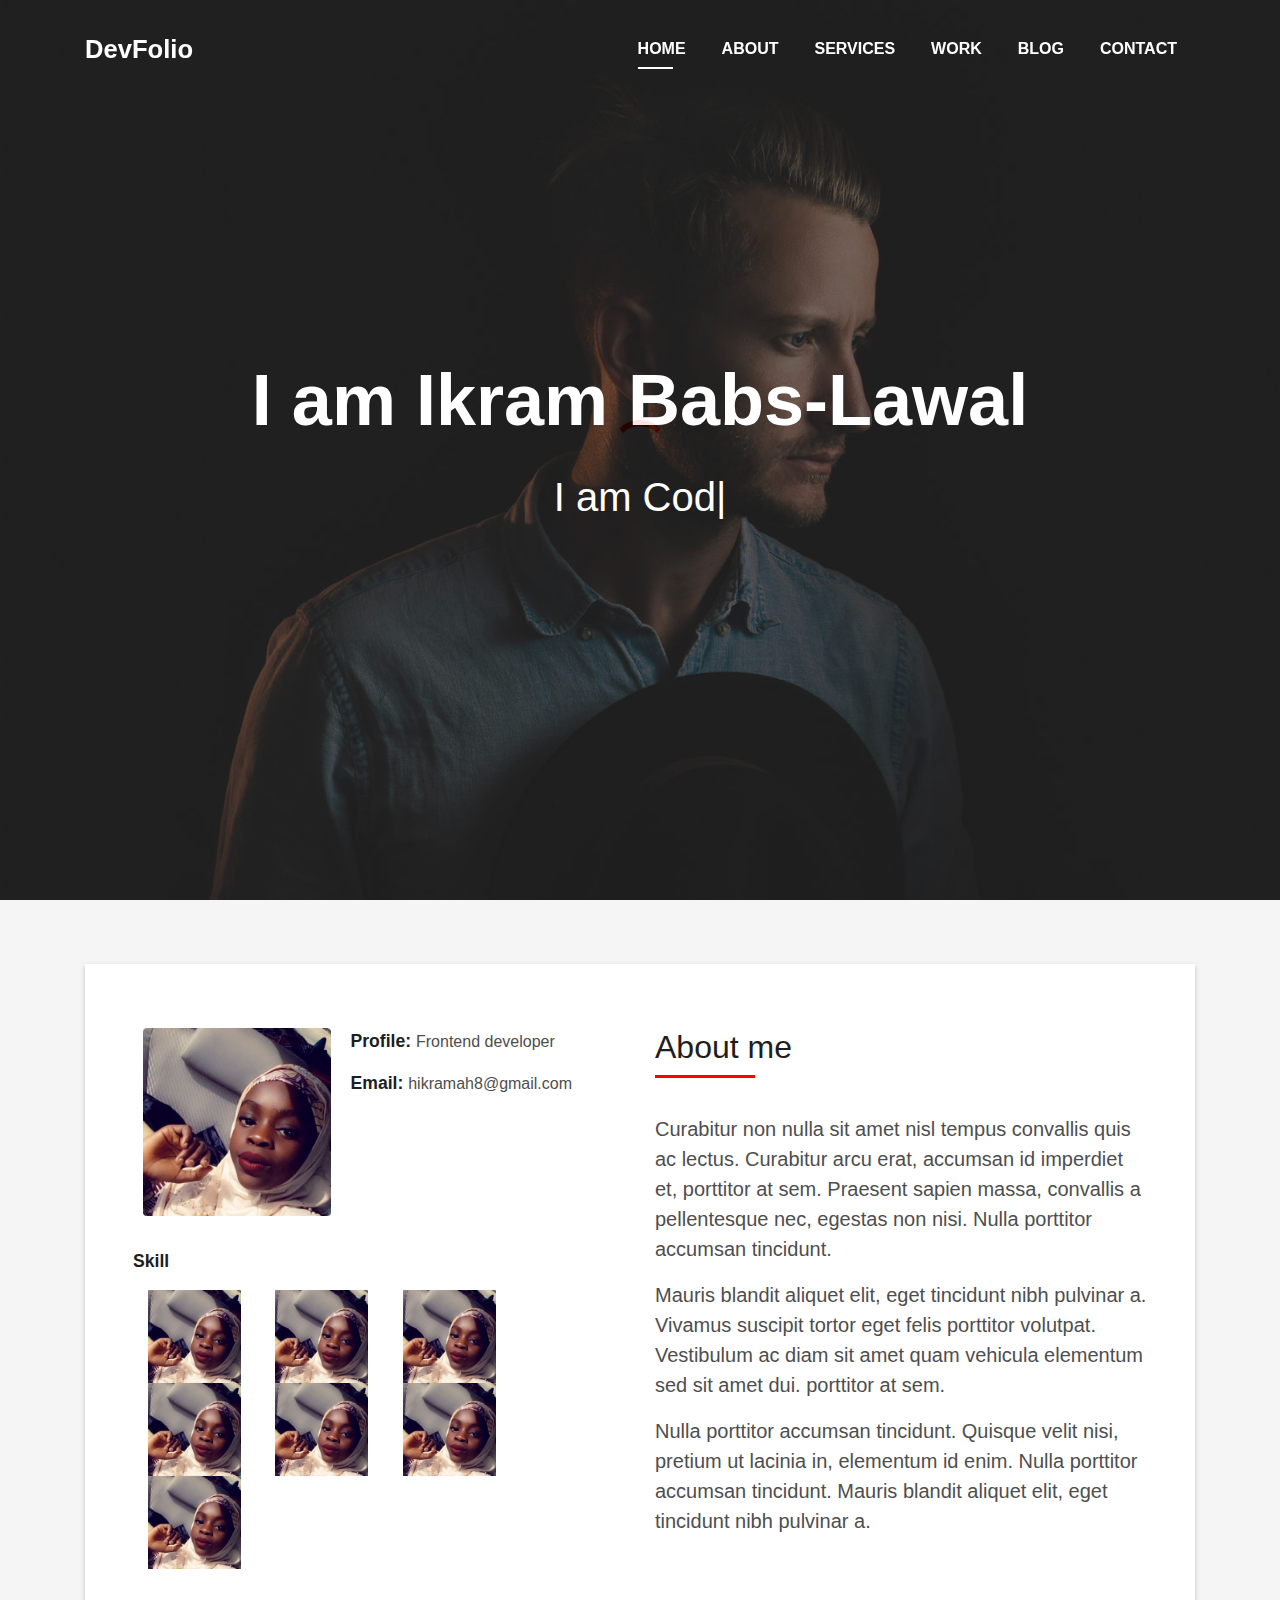
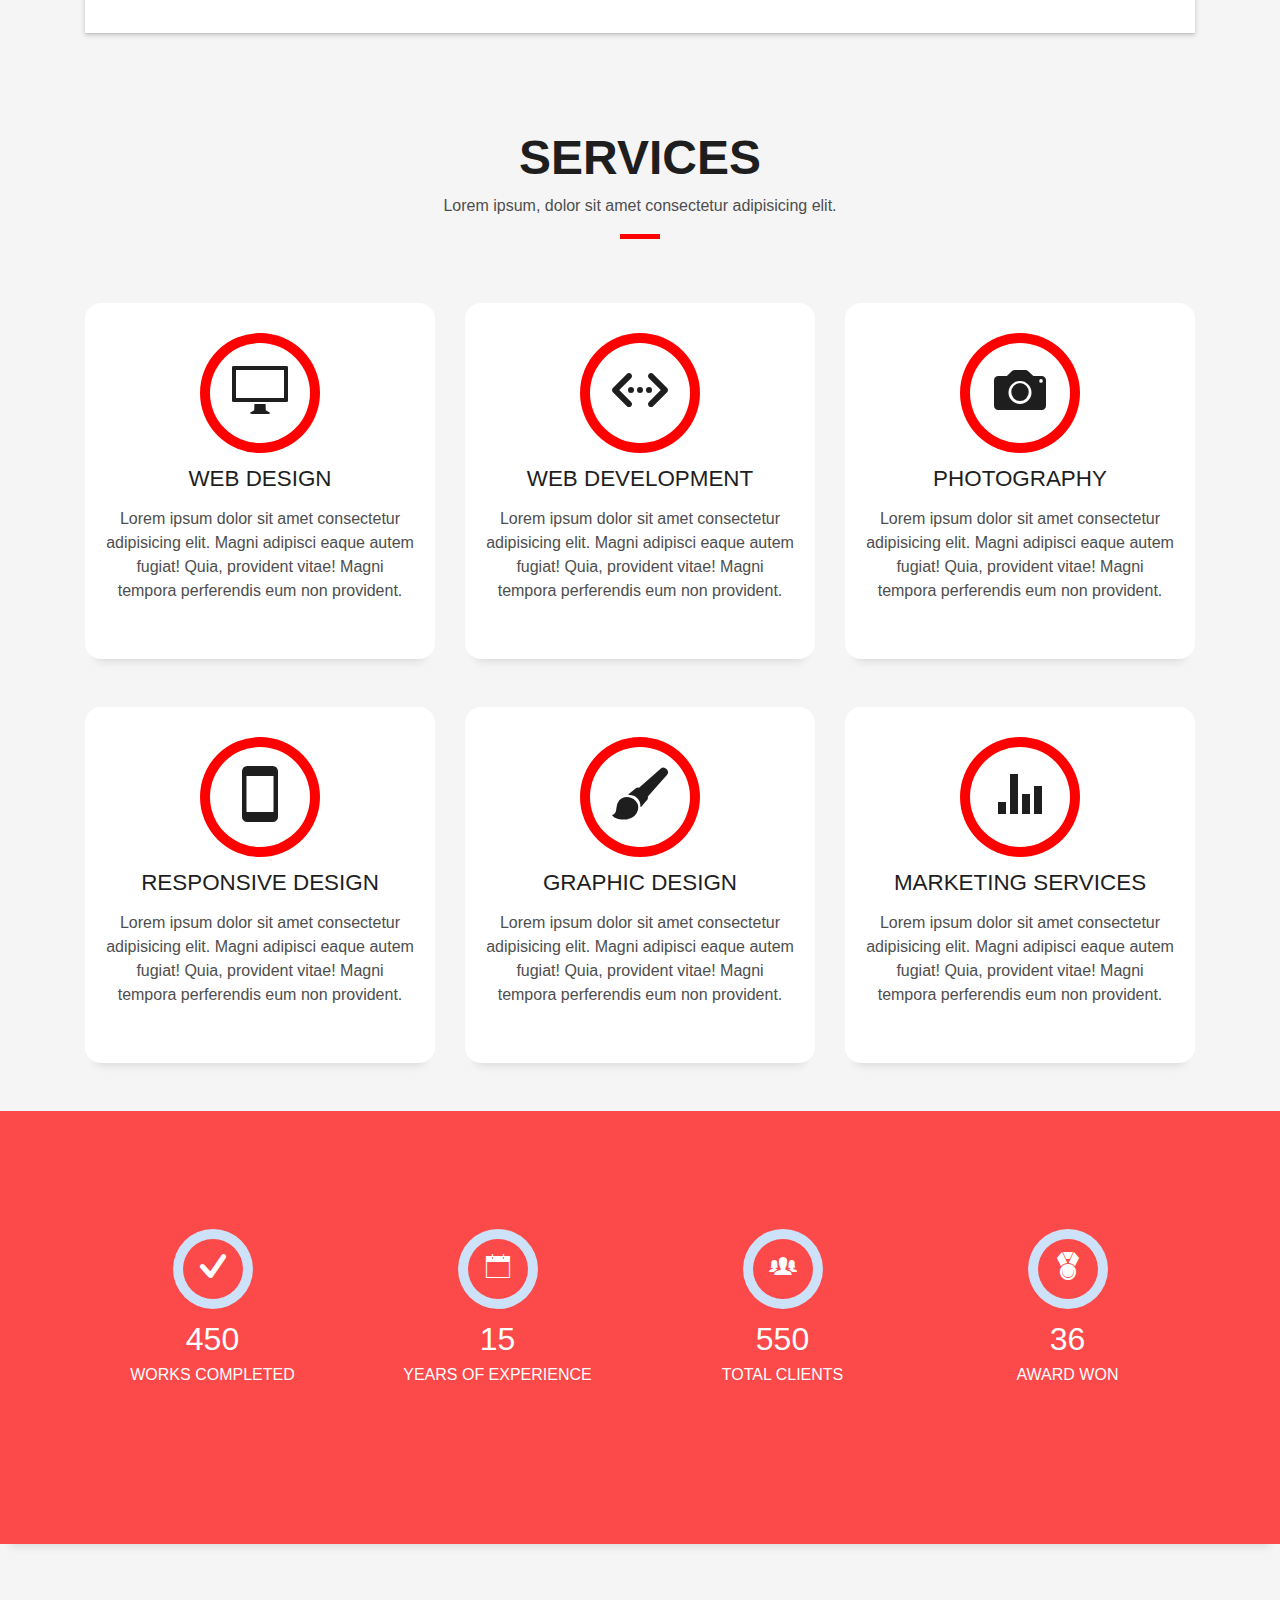
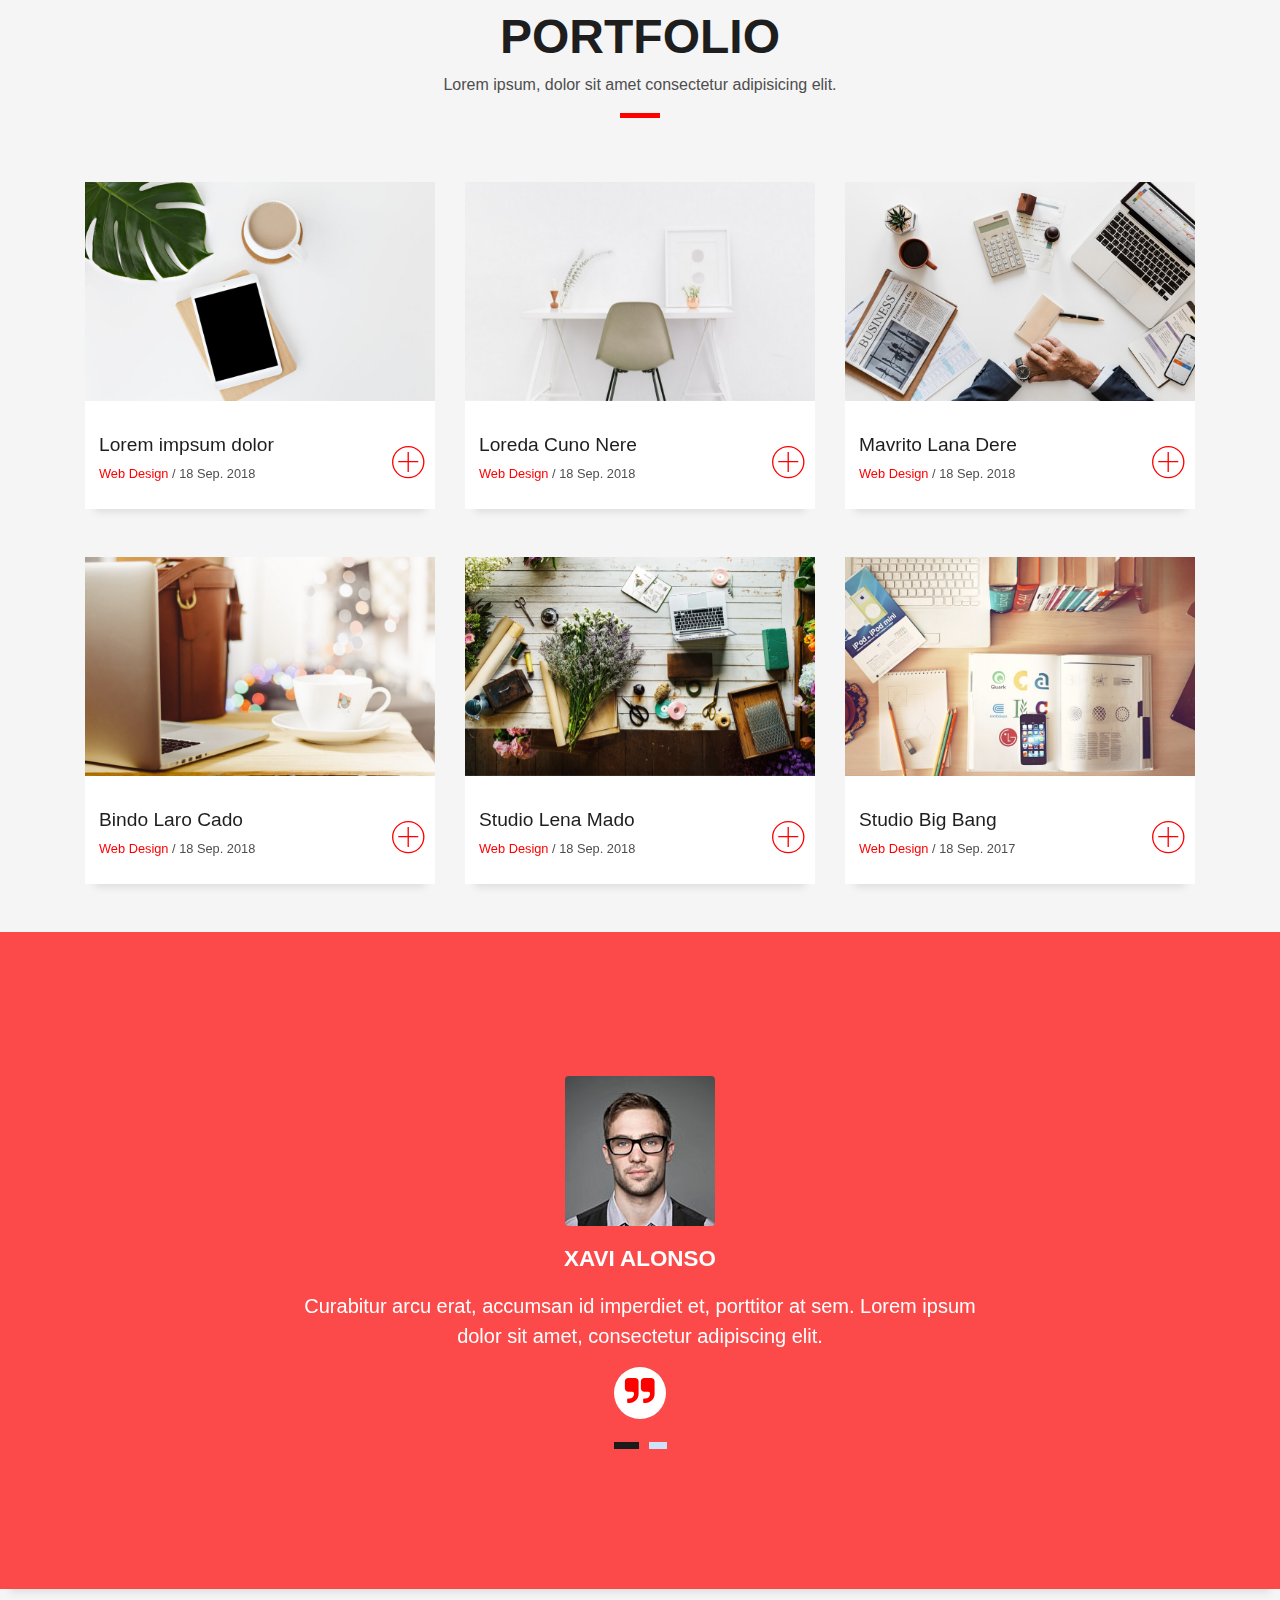
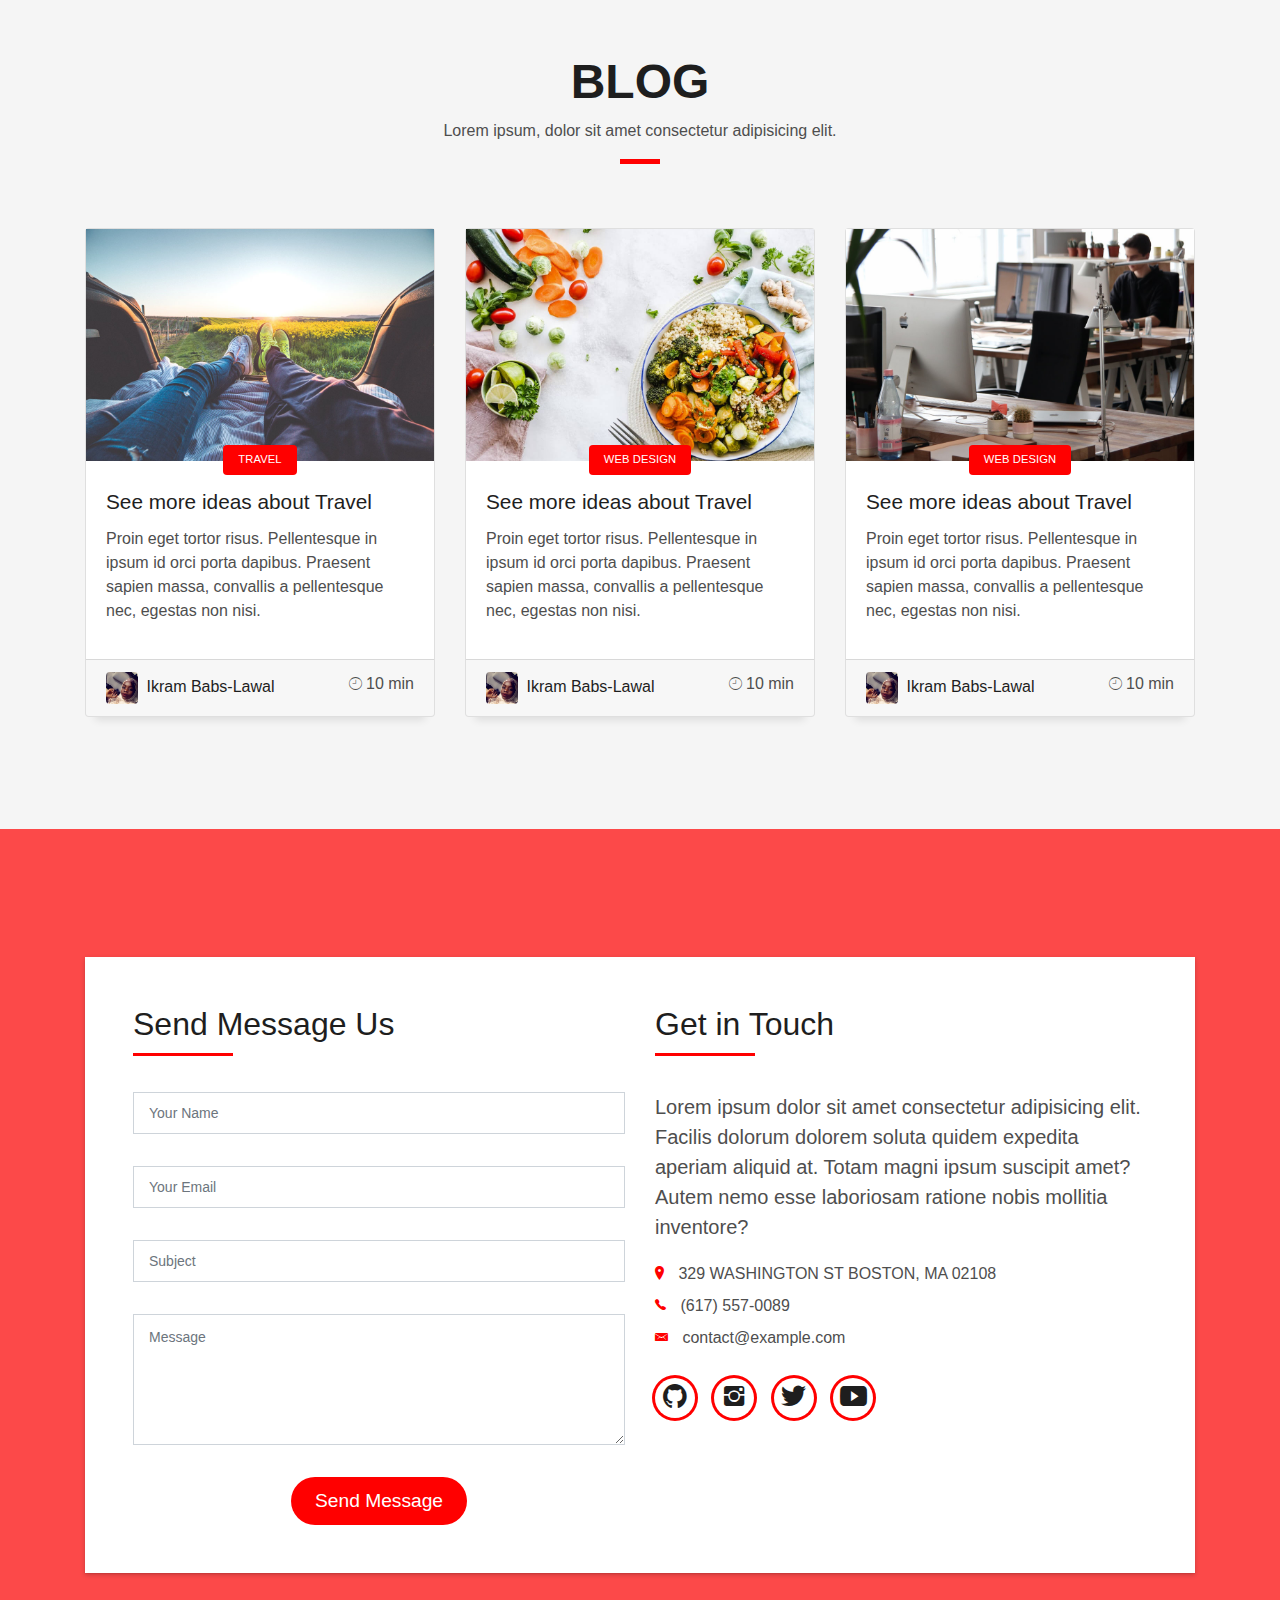
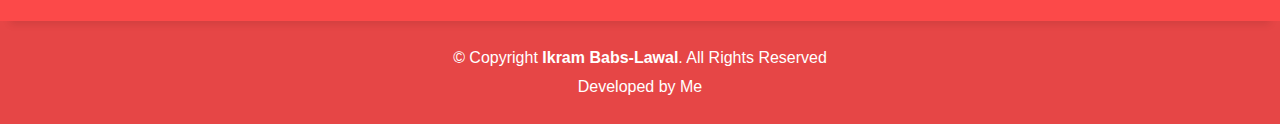
<file: DevFolio/index.html>
<!DOCTYPE html>
<html lang="en">

<head>
  <meta charset="utf-8">
  <meta content="width=device-width, initial-scale=1.0" name="viewport">

  <title>DevFolio Bootstrap Portfolio Template - Index</title>
  <meta content="" name="descriptison">
  <meta content="" name="keywords">

  <!-- Favicons -->
  <link href="assets/img/favicon.png" rel="icon">
  <link href="assets/img/apple-touch-icon.png" rel="apple-touch-icon">

  <!-- Vendor CSS Files -->
  <link href="assets/vendor/bootstrap/css/bootstrap.min.css" rel="stylesheet">
  <link href="assets/vendor/font-awesome/css/font-awesome.min.css" rel="stylesheet">
  <link href="assets/vendor/ionicons/css/ionicons.min.css" rel="stylesheet">
  <link href="assets/vendor/owl.carousel/assets/owl.carousel.min.css" rel="stylesheet">
  <link href="assets/vendor/venobox/venobox.css" rel="stylesheet">

  <!-- Template Main CSS File -->
  <link href="assets/css/style.css" rel="stylesheet">

  <!-- Animation Css Link -->
  <link href="https://unpkg.com/aos@2.3.1/dist/aos.css" rel="stylesheet">
</head>
<script src="https://unpkg.com/aos@2.3.1/dist/aos.js"></script>
<body id="page-top">

  <!-- ======= Header/ Navbar ======= -->
  <nav class="navbar navbar-b navbar-trans navbar-expand-md fixed-top" id="mainNav">
    <div class="container">
      <a class="navbar-brand js-scroll" href="#page-top">DevFolio</a>
      <button class="navbar-toggler collapsed" type="button" data-toggle="collapse" data-target="#navbarDefault" aria-controls="navbarDefault" aria-expanded="false" aria-label="Toggle navigation">
        <span></span>
        <span></span>
        <span></span>
      </button>
      <div class="navbar-collapse collapse justify-content-end" id="navbarDefault">
        <ul class="navbar-nav">
          <li class="nav-item">
            <a class="nav-link js-scroll active" href="index.html">Home</a>
          </li>
          <li class="nav-item">
            <a class="nav-link js-scroll" href="#about">About</a>
          </li>
          <li class="nav-item">
            <a class="nav-link js-scroll" href="#service">Services</a>
          </li>
          <li class="nav-item">
            <a class="nav-link js-scroll" href="#work">Work</a>
          </li>
          <li class="nav-item">
            <a class="nav-link js-scroll" href="#blog">Blog</a>
          </li>
          <li class="nav-item">
            <a class="nav-link js-scroll" href="#contact">Contact</a>
          </li>
        </ul>
      </div>
    </div>
  </nav>

  <!-- ======= Intro Section ======= -->
  <div id="home" class="intro route bg-image" style="background-image: url(assets/img/intro-bg.jpg)">
    <div class="overlay-itro"></div>
    <div class="intro-content display-table">
      <div class="table-cell">
        <div class="container">
          <!--<p class="display-6 color-d">Hello, world!</p>-->
          <h1 class="intro-title mb-4 ">I am Ikram Babs-Lawal </h1>
          <p class="intro-subtitle"><span class="text-slider-items">I am Code_Quinn,Web Developer,Partly Web Designer,Frontend Developer</span><strong class="text-slider"></strong></p>
          <!-- <p class="pt-3"><a class="btn btn-primary btn js-scroll px-4" href="#about" role="button">Learn More</a></p> -->
        </div>
      </div>
    </div>
  </div><!-- End Intro Section -->

  <main id="main">

    <!-- ======= About Section ======= -->
    <section id="about" class="about-mf sect-pt4 route" >
      <div class="container">
        <div class="row">
          <div class="col-sm-12">
            <div class="box-shadow-full">
              <div class="row">
                <div class="col-md-6" >
                  <div class="row" >
                    <div class="col-sm-6 col-md-5">
                      <div class="about-img">
                        <img src="assets/img/about.jpg" class="img-fluid rounded b-shadow-a" alt="">
                      </div>
                    </div>
                    <div class="col-sm-6 col-md-7">
                      <div class="about-info">
                        
                        <p><span class="title-s">Profile: </span> <span>Frontend developer</span></p>
                        <p><span class="title-s">Email: </span> <span>hikramah8@gmail.com</span></p>
                        
                      </div>
                    </div>
                  </div>
                  <div class="skill-mf">
                    <p class="title-s">Skill</p>
                    <div>
                    <img src="assets/img/about.jpg" class="img-fluid rounded w-25 col " alt="" >
                   
                    <img src="assets/img/about.jpg" class="img-fluid rounded w-25 col  " alt="">
                   
                    <img src="assets/img/about.jpg" class="img-fluid rounded w-25 col " alt="">
                     
                    
                   
                    <img src="assets/img/about.jpg" class="img-fluid rounded w-25 col " alt="">
                    <img src="assets/img/about.jpg" class="img-fluid rounded w-25 col " alt="">
                   
                    <img src="assets/img/about.jpg" class="img-fluid rounded w-25 col " alt="">
                   
                    <img src="assets/img/about.jpg" class="img-fluid rounded w-25 col " alt="">
                    </div>
                    
                   
                  
                   
                  
                  </div>
                </div>
                <div class="col-md-6">
                  <div class="about-me pt-4 pt-md-0">
                    <div class="title-box-2">
                      <h5 class="title-left"  data-aos="right">
                        About me
                      </h5>
                    </div>
                    <p class="lead">
                      Curabitur non nulla sit amet nisl tempus convallis quis ac lectus. Curabitur arcu erat, accumsan id
                      imperdiet et, porttitor
                      at sem. Praesent sapien massa, convallis a pellentesque nec, egestas non nisi. Nulla
                      porttitor accumsan tincidunt.
                    </p>
                    <p class="lead">
                      Mauris blandit aliquet elit, eget tincidunt nibh pulvinar a. Vivamus suscipit tortor eget felis
                      porttitor volutpat. Vestibulum
                      ac diam sit amet quam vehicula elementum sed sit amet dui. porttitor at sem.
                    </p>
                    <p class="lead">
                      Nulla porttitor accumsan tincidunt. Quisque velit nisi, pretium ut lacinia in, elementum id enim.
                      Nulla porttitor accumsan
                      tincidunt. Mauris blandit aliquet elit, eget tincidunt nibh pulvinar a.
                    </p>
                  </div>
                </div>
              </div>
            </div>
          </div>
        </div>
      </div>
    </section><!-- End About Section -->

    <!-- ======= Services Section ======= -->
    <section id="service" class="services-mf pt-5 route">
      <div class="container">
        <div class="row">
          <div class="col-sm-12">
            <div class="title-box text-center">
              <h3 class="title-a">
                Services
              </h3>
              <p class="subtitle-a">
                Lorem ipsum, dolor sit amet consectetur adipisicing elit.
              </p>
              <div class="line-mf"></div>
            </div>
          </div>
        </div>
        <div class="row">
          <div class="col-md-4">
            <div class="service-box">
              <div class="service-ico">
                <span class="ico-circle"><i class="ion-monitor"></i></span>
              </div>
              <div class="service-content">
                <h2 class="s-title">Web Design</h2>
                <p class="s-description text-center">
                  Lorem ipsum dolor sit amet consectetur adipisicing elit. Magni adipisci eaque autem fugiat! Quia,
                  provident vitae! Magni
                  tempora perferendis eum non provident.
                </p>
              </div>
            </div>
          </div>
          <div class="col-md-4">
            <div class="service-box">
              <div class="service-ico">
                <span class="ico-circle"><i class="ion-code-working"></i></span>
              </div>
              <div class="service-content">
                <h2 class="s-title">Web Development</h2>
                <p class="s-description text-center">
                  Lorem ipsum dolor sit amet consectetur adipisicing elit. Magni adipisci eaque autem fugiat! Quia,
                  provident vitae! Magni
                  tempora perferendis eum non provident.
                </p>
              </div>
            </div>
          </div>
          <div class="col-md-4">
            <div class="service-box">
              <div class="service-ico">
                <span class="ico-circle"><i class="ion-camera"></i></span>
              </div>
              <div class="service-content">
                <h2 class="s-title">Photography</h2>
                <p class="s-description text-center">
                  Lorem ipsum dolor sit amet consectetur adipisicing elit. Magni adipisci eaque autem fugiat! Quia,
                  provident vitae! Magni
                  tempora perferendis eum non provident.
                </p>
              </div>
            </div>
          </div>
          <div class="col-md-4">
            <div class="service-box">
              <div class="service-ico">
                <span class="ico-circle"><i class="ion-android-phone-portrait"></i></span>
              </div>
              <div class="service-content">
                <h2 class="s-title">Responsive Design</h2>
                <p class="s-description text-center">
                  Lorem ipsum dolor sit amet consectetur adipisicing elit. Magni adipisci eaque autem fugiat! Quia,
                  provident vitae! Magni
                  tempora perferendis eum non provident.
                </p>
              </div>
            </div>
          </div>
          <div class="col-md-4">
            <div class="service-box">
              <div class="service-ico">
                <span class="ico-circle"><i class="ion-paintbrush"></i></span>
              </div>
              <div class="service-content">
                <h2 class="s-title">Graphic Design</h2>
                <p class="s-description text-center">
                  Lorem ipsum dolor sit amet consectetur adipisicing elit. Magni adipisci eaque autem fugiat! Quia,
                  provident vitae! Magni
                  tempora perferendis eum non provident.
                </p>
              </div>
            </div>
          </div>
          <div class="col-md-4">
            <div class="service-box">
              <div class="service-ico">
                <span class="ico-circle"><i class="ion-stats-bars"></i></span>
              </div>
              <div class="service-content">
                <h2 class="s-title">Marketing Services</h2>
                <p class="s-description text-center">
                  Lorem ipsum dolor sit amet consectetur adipisicing elit. Magni adipisci eaque autem fugiat! Quia,
                  provident vitae! Magni
                  tempora perferendis eum non provident.
                </p>
              </div>
            </div>
          </div>
        </div>
      </div>
    </section><!-- End Services Section -->

    <!-- ======= Counter Section ======= -->
    <div class="section-counter paralax-mf bg-image" style="background-image: url(assets/img/counters-bg.jpg)">
      <div class="overlay-mf"></div>
      <div class="container">
        <div class="row">
          <div class="col-sm-3 col-lg-3">
            <div class="counter-box counter-box pt-4 pt-md-0">
              <div class="counter-ico">
                <span class="ico-circle"><i class="ion-checkmark-round"></i></span>
              </div>
              <div class="counter-num">
                <p class="counter">450</p>
                <span class="counter-text">WORKS COMPLETED</span>
              </div>
            </div>
          </div>
          <div class="col-sm-3 col-lg-3">
            <div class="counter-box pt-4 pt-md-0">
              <div class="counter-ico">
                <span class="ico-circle"><i class="ion-ios-calendar-outline"></i></span>
              </div>
              <div class="counter-num">
                <p class="counter">15</p>
                <span class="counter-text">YEARS OF EXPERIENCE</span>
              </div>
            </div>
          </div>
          <div class="col-sm-3 col-lg-3">
            <div class="counter-box pt-4 pt-md-0">
              <div class="counter-ico">
                <span class="ico-circle"><i class="ion-ios-people"></i></span>
              </div>
              <div class="counter-num">
                <p class="counter">550</p>
                <span class="counter-text">TOTAL CLIENTS</span>
              </div>
            </div>
          </div>
          <div class="col-sm-3 col-lg-3">
            <div class="counter-box pt-4 pt-md-0">
              <div class="counter-ico">
                <span class="ico-circle"><i class="ion-ribbon-a"></i></span>
              </div>
              <div class="counter-num">
                <p class="counter">36</p>
                <span class="counter-text">AWARD WON</span>
              </div>
            </div>
          </div>
        </div>
      </div>
    </div><!-- End Counter Section -->

    <!-- ======= Portfolio Section ======= -->
    <section id="work" class="portfolio-mf sect-pt4 route">
      <div class="container">
        <div class="row">
          <div class="col-sm-12">
            <div class="title-box text-center">
              <h3 class="title-a">
                Portfolio
              </h3>
              <p class="subtitle-a">
                Lorem ipsum, dolor sit amet consectetur adipisicing elit.
              </p>
              <div class="line-mf"></div>
            </div>
          </div>
        </div>
        <div class="row">
          <div class="col-md-4">
            <div class="work-box">
              <a href="assets/img/work-1.jpg" data-gall="portfolioGallery" class="venobox">
                <div class="work-img">
                  <img src="assets/img/work-1.jpg" alt="" class="img-fluid">
                </div>
              </a>
              <div class="work-content">
                <div class="row">
                  <div class="col-sm-8">
                    <h2 class="w-title">Lorem impsum dolor</h2>
                    <div class="w-more">
                      <span class="w-ctegory">Web Design</span> / <span class="w-date">18 Sep. 2018</span>
                    </div>
                  </div>
                  <div class="col-sm-4">
                    <div class="w-like">
                      <a href="portfolio-details.html"> <span class="ion-ios-plus-outline"></span></a>
                    </div>
                  </div>
                </div>
              </div>
            </div>
          </div>
          <div class="col-md-4">
            <div class="work-box">
              <a href="assets/img/work-2.jpg" data-gall="portfolioGallery" class="venobox">
                <div class="work-img">
                  <img src="assets/img/work-2.jpg" alt="" class="img-fluid">
                </div>
              </a>
              <div class="work-content">
                <div class="row">
                  <div class="col-sm-8">
                    <h2 class="w-title">Loreda Cuno Nere</h2>
                    <div class="w-more">
                      <span class="w-ctegory">Web Design</span> / <span class="w-date">18 Sep. 2018</span>
                    </div>
                  </div>
                  <div class="col-sm-4">
                    <div class="w-like">
                      <a href="portfolio-details.html"> <span class="ion-ios-plus-outline"></span></a>
                    </div>
                  </div>
                </div>
              </div>
            </div>
          </div>
          <div class="col-md-4">
            <div class="work-box">
              <a href="assets/img/work-3.jpg" data-gall="portfolioGallery" class="venobox">
                <div class="work-img">
                  <img src="assets/img/work-3.jpg" alt="" class="img-fluid">
                </div>
              </a>
              <div class="work-content">
                <div class="row">
                  <div class="col-sm-8">
                    <h2 class="w-title">Mavrito Lana Dere</h2>
                    <div class="w-more">
                      <span class="w-ctegory">Web Design</span> / <span class="w-date">18 Sep. 2018</span>
                    </div>
                  </div>
                  <div class="col-sm-4">
                    <div class="w-like">
                      <a href="portfolio-details.html"> <span class="ion-ios-plus-outline"></span></a>
                    </div>
                  </div>
                </div>
              </div>
            </div>
          </div>
          <div class="col-md-4">
            <div class="work-box">
              <a href="assets/img/work-4.jpg" data-gall="portfolioGallery" class="venobox">
                <div class="work-img">
                  <img src="assets/img/work-4.jpg" alt="" class="img-fluid">
                </div>
              </a>
              <div class="work-content">
                <div class="row">
                  <div class="col-sm-8">
                    <h2 class="w-title">Bindo Laro Cado</h2>
                    <div class="w-more">
                      <span class="w-ctegory">Web Design</span> / <span class="w-date">18 Sep. 2018</span>
                    </div>
                  </div>
                  <div class="col-sm-4">
                    <div class="w-like">
                      <a href="portfolio-details.html"> <span class="ion-ios-plus-outline"></span></a>
                    </div>
                  </div>
                </div>
              </div>
            </div>
          </div>
          <div class="col-md-4">
            <div class="work-box">
              <a href="assets/img/work-5.jpg" data-gall="portfolioGallery" class="venobox">
                <div class="work-img">
                  <img src="assets/img/work-5.jpg" alt="" class="img-fluid">
                </div>
              </a>
              <div class="work-content">
                <div class="row">
                  <div class="col-sm-8">
                    <h2 class="w-title">Studio Lena Mado</h2>
                    <div class="w-more">
                      <span class="w-ctegory">Web Design</span> / <span class="w-date">18 Sep. 2018</span>
                    </div>
                  </div>
                  <div class="col-sm-4">
                    <div class="w-like">
                      <a href="portfolio-details.html"> <span class="ion-ios-plus-outline"></span></a>
                    </div>
                  </div>
                </div>
              </div>
            </div>
          </div>
          <div class="col-md-4">
            <div class="work-box">
              <a href="assets/img/work-6.jpg" data-gall="portfolioGallery" class="venobox">
                <div class="work-img">
                  <img src="assets/img/work-6.jpg" alt="" class="img-fluid">
                </div>
              </a>
              <div class="work-content">
                <div class="row">
                  <div class="col-sm-8">
                    <h2 class="w-title">Studio Big Bang</h2>
                    <div class="w-more">
                      <span class="w-ctegory">Web Design</span> / <span class="w-date">18 Sep. 2017</span>
                    </div>
                  </div>
                  <div class="col-sm-4">
                    <div class="w-like">
                      <a href="portfolio-details.html"> <span class="ion-ios-plus-outline"></span></a>
                    </div>
                  </div>
                </div>
              </div>
            </div>
          </div>

        </div>
      </div>
    </section><!-- End Portfolio Section -->

    <!-- ======= Testimonials Section ======= -->
    <div class="testimonials paralax-mf bg-image" style="background-image: url(assets/img/overlay-bg.jpg)">
      <div class="overlay-mf"></div>
      <div class="container">
        <div class="row">
          <div class="col-md-12">
            <div id="testimonial-mf" class="owl-carousel owl-theme">
              <div class="testimonial-box">
                <div class="author-test">
                  <img src="assets/img/testimonial-2.jpg" alt="" class="rounded b-shadow-a">
                  <span class="author">Xavi Alonso</span>
                </div>
                <div class="content-test">
                  <p class="description lead">
                    Curabitur arcu erat, accumsan id imperdiet et, porttitor at sem. Lorem ipsum dolor sit amet,
                    consectetur adipiscing elit.
                  </p>
                  <span class="comit"><i class="fa fa-quote-right"></i></span>
                </div>
              </div>
              <div class="testimonial-box">
                <div class="author-test">
                  <img src="assets/img/testimonial-4.jpg" alt="" class="rounded b-shadow-a">
                  <span class="author">Marta Socrate</span>
                </div>
                <div class="content-test">
                  <p class="description lead">
                    Curabitur arcu erat, accumsan id imperdiet et, porttitor at sem. Lorem ipsum dolor sit amet,
                    consectetur adipiscing elit.
                  </p>
                  <span class="comit"><i class="fa fa-quote-right"></i></span>
                </div>
              </div>
            </div>
          </div>
        </div>
      </div>
    </div><!-- End Testimonials Section -->

    <!-- ======= Blog Section ======= -->
    <section id="blog" class="blog-mf sect-pt4 route">
      <div class="container">
        <div class="row">
          <div class="col-sm-12">
            <div class="title-box text-center">
              <h3 class="title-a">
                Blog
              </h3>
              <p class="subtitle-a">
                Lorem ipsum, dolor sit amet consectetur adipisicing elit.
              </p>
              <div class="line-mf"></div>
            </div>
          </div>
        </div>
        <div class="row">
          <div class="col-md-4">
            <div class="card card-blog">
              <div class="card-img">
                <a href="blog-single.html"><img src="assets/img/post-1.jpg" alt="" class="img-fluid"></a>
              </div>
              <div class="card-body">
                <div class="card-category-box">
                  <div class="card-category">
                    <h6 class="category">Travel</h6>
                  </div>
                </div>
                <h3 class="card-title"><a href="blog-single.html">See more ideas about Travel</a></h3>
                <p class="card-description">
                  Proin eget tortor risus. Pellentesque in ipsum id orci porta dapibus. Praesent sapien massa, convallis
                  a pellentesque nec,
                  egestas non nisi.
                </p>
              </div>
              <div class="card-footer">
                <div class="post-author">
                  <a href="#">
                    <img src="assets/img/about.jpg" alt="" class="avatar rounded">
                    <span class="author">Ikram Babs-Lawal</span>
                  </a>
                </div>
                <div class="post-date">
                  <span class="ion-ios-clock-outline"></span> 10 min
                </div>
              </div>
            </div>
          </div>
          <div class="col-md-4">
            <div class="card card-blog">
              <div class="card-img">
                <a href="blog-single.html"><img src="assets/img/post-2.jpg" alt="" class="img-fluid"></a>
              </div>
              <div class="card-body">
                <div class="card-category-box">
                  <div class="card-category">
                    <h6 class="category">Web Design</h6>
                  </div>
                </div>
                <h3 class="card-title"><a href="blog-single.html">See more ideas about Travel</a></h3>
                <p class="card-description">
                  Proin eget tortor risus. Pellentesque in ipsum id orci porta dapibus. Praesent sapien massa, convallis
                  a pellentesque nec,
                  egestas non nisi.
                </p>
              </div>
              <div class="card-footer">
                <div class="post-author">
                  <a href="#">
                    <img src="assets/img/about.jpg" alt="" class="avatar rounded">
                    <span class="author">Ikram Babs-Lawal</span>
                  </a>
                </div>
                <div class="post-date">
                  <span class="ion-ios-clock-outline"></span> 10 min
                </div>
              </div>
            </div>
          </div>
          <div class="col-md-4">
            <div class="card card-blog">
              <div class="card-img">
                <a href="blog-single.html"><img src="assets/img/post-3.jpg" alt="" class="img-fluid"></a>
              </div>
              <div class="card-body">
                <div class="card-category-box">
                  <div class="card-category">
                    <h6 class="category">Web Design</h6>
                  </div>
                </div>
                <h3 class="card-title"><a href="blog-single.html">See more ideas about Travel</a></h3>
                <p class="card-description">
                  Proin eget tortor risus. Pellentesque in ipsum id orci porta dapibus. Praesent sapien massa, convallis
                  a pellentesque nec,
                  egestas non nisi.
                </p>
              </div>
              <div class="card-footer">
                <div class="post-author">
                  <a href="#">
                    <img src="assets/img/about.jpg" alt="" class="avatar rounded">
                    <span class="author">Ikram Babs-Lawal</span>
                  </a>
                </div>
                <div class="post-date">
                  <span class="ion-ios-clock-outline"></span> 10 min
                </div>
              </div>
            </div>
          </div>
        </div>
      </div>
    </section><!-- End Blog Section -->

    <!-- ======= Contact Section ======= -->
    <section class="paralax-mf footer-paralax bg-image sect-mt4 route" style="background-image: url(assets/img/overlay-bg.jpg)">
      <div class="overlay-mf"></div>
      <div class="container">
        <div class="row">
          <div class="col-sm-12">
            <div class="contact-mf">
              <div id="contact" class="box-shadow-full">
                <div class="row">
                  <div class="col-md-6">
                    <div class="title-box-2">
                      <h5 class="title-left">
                        Send Message Us
                      </h5>
                    </div>
                    <div>
                      <form action="forms/contact.php" method="post" role="form" class="php-email-form">
                        <div class="row">
                          <div class="col-md-12 mb-3">
                            <div class="form-group">
                              <input type="text" name="name" class="form-control" id="name" placeholder="Your Name" data-rule="minlen:4" data-msg="Please enter at least 4 chars" />
                              <div class="validate"></div>
                            </div>
                          </div>
                          <div class="col-md-12 mb-3">
                            <div class="form-group">
                              <input type="email" class="form-control" name="email" id="email" placeholder="Your Email" data-rule="email" data-msg="Please enter a valid email" />
                              <div class="validate"></div>
                            </div>
                          </div>
                          <div class="col-md-12 mb-3">
                            <div class="form-group">
                              <input type="text" class="form-control" name="subject" id="subject" placeholder="Subject" data-rule="minlen:4" data-msg="Please enter at least 8 chars of subject" />
                              <div class="validate"></div>
                            </div>
                          </div>
                          <div class="col-md-12">
                            <div class="form-group">
                              <textarea class="form-control" name="message" rows="5" data-rule="required" data-msg="Please write something for us" placeholder="Message"></textarea>
                              <div class="validate"></div>
                            </div>
                          </div>
                          <div class="col-md-12 text-center mb-3">
                            <div class="loading">Loading</div>
                            <div class="error-message"></div>
                            <div class="sent-message">Your message has been sent. Thank you!</div>
                          </div>
                          <div class="col-md-12 text-center">
                            <button type="submit" class="button button-a button-big button-rouded">Send Message</button>
                          </div>
                        </div>
                      </form>
                    </div>
                  </div>
                  <div class="col-md-6">
                    <div class="title-box-2 pt-4 pt-md-0">
                      <h5 class="title-left">
                        Get in Touch
                      </h5>
                    </div>
                    <div class="more-info">
                      <p class="lead">
                        Lorem ipsum dolor sit amet consectetur adipisicing elit. Facilis dolorum dolorem soluta quidem
                        expedita aperiam aliquid at.
                        Totam magni ipsum suscipit amet? Autem nemo esse laboriosam ratione nobis
                        mollitia inventore?
                      </p>
                      <ul class="list-ico">
                        <li><span class="ion-ios-location"></span> 329 WASHINGTON ST BOSTON, MA 02108</li>
                        <li><span class="ion-ios-telephone"></span> (617) 557-0089</li>
                        <li><span class="ion-email"></span> contact@example.com</li>
                      </ul>
                    </div>
                    <div class="socials">
                      <ul>
                        <li><a href=""><span class="ico-circle"><i class="ion-social-github"></i></span></a></li>
                        <li><a href=""><span class="ico-circle"><i class="ion-social-instagram"></i></span></a></li>
                        <li><a href=""><span class="ico-circle"><i class="ion-social-twitter"></i></span></a></li>
                        <li><a href=""><span class="ico-circle"><i class="ion-social-youtube"></i></span></a></li>
                      </ul>
                    </div>
                  </div>
                </div>
              </div>
            </div>
          </div>
        </div>
      </div>
    </section><!-- End Contact Section -->

  </main><!-- End #main -->

  <!-- ======= Footer ======= -->
  <footer>
    <div class="container">
      <div class="row">
        <div class="col-sm-12">
          <div class="copyright-box">
            <p class="copyright">&copy; Copyright <strong>Ikram Babs-Lawal</strong>. All Rights Reserved</p>
            <div class="credits">
             
              Developed by <a href="https://ikrambabslawal.tech">Me</a>
            </div>
          </div>
        </div>
      </div>
    </div>
  </footer><!-- End  Footer -->

  <a href="#" class="back-to-top"><i class="fa fa-chevron-up"></i></a>
  <div id="preloader"></div>

  <!-- Vendor JS Files -->
  <script src="assets/vendor/jquery/jquery.min.js"></script>
  <script src="assets/vendor/bootstrap/js/bootstrap.bundle.min.js"></script>
  <script src="assets/vendor/jquery.easing/jquery.easing.min.js"></script>
  <script src="assets/vendor/php-email-form/validate.js"></script>
  <script src="assets/vendor/waypoints/jquery.waypoints.min.js"></script>
  <script src="assets/vendor/counterup/jquery.counterup.min.js"></script>
  <script src="assets/vendor/owl.carousel/owl.carousel.min.js"></script>
  <script src="assets/vendor/typed.js/typed.min.js"></script>
  <script src="assets/vendor/venobox/venobox.min.js"></script>

  <!-- Template Main JS File -->
  <script src="assets/js/main.js"></script>

</body>

</html>
</file>
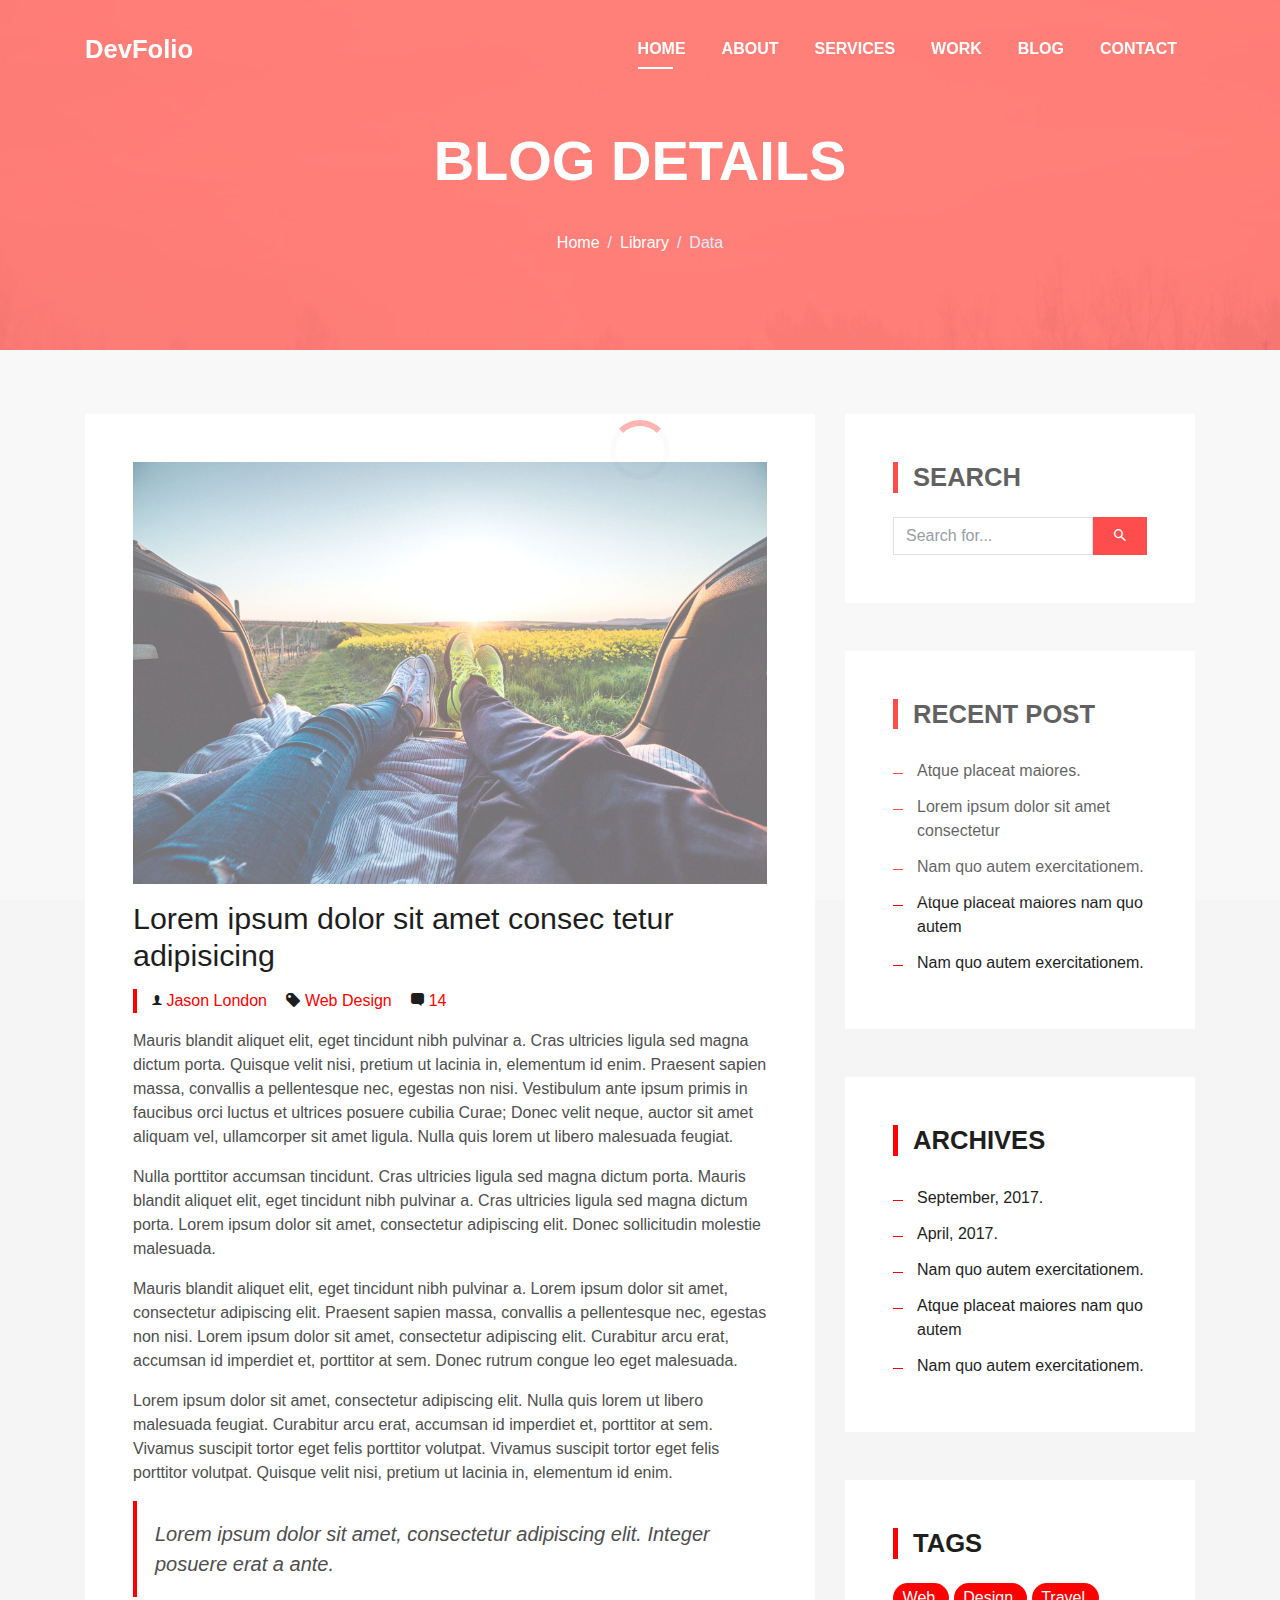
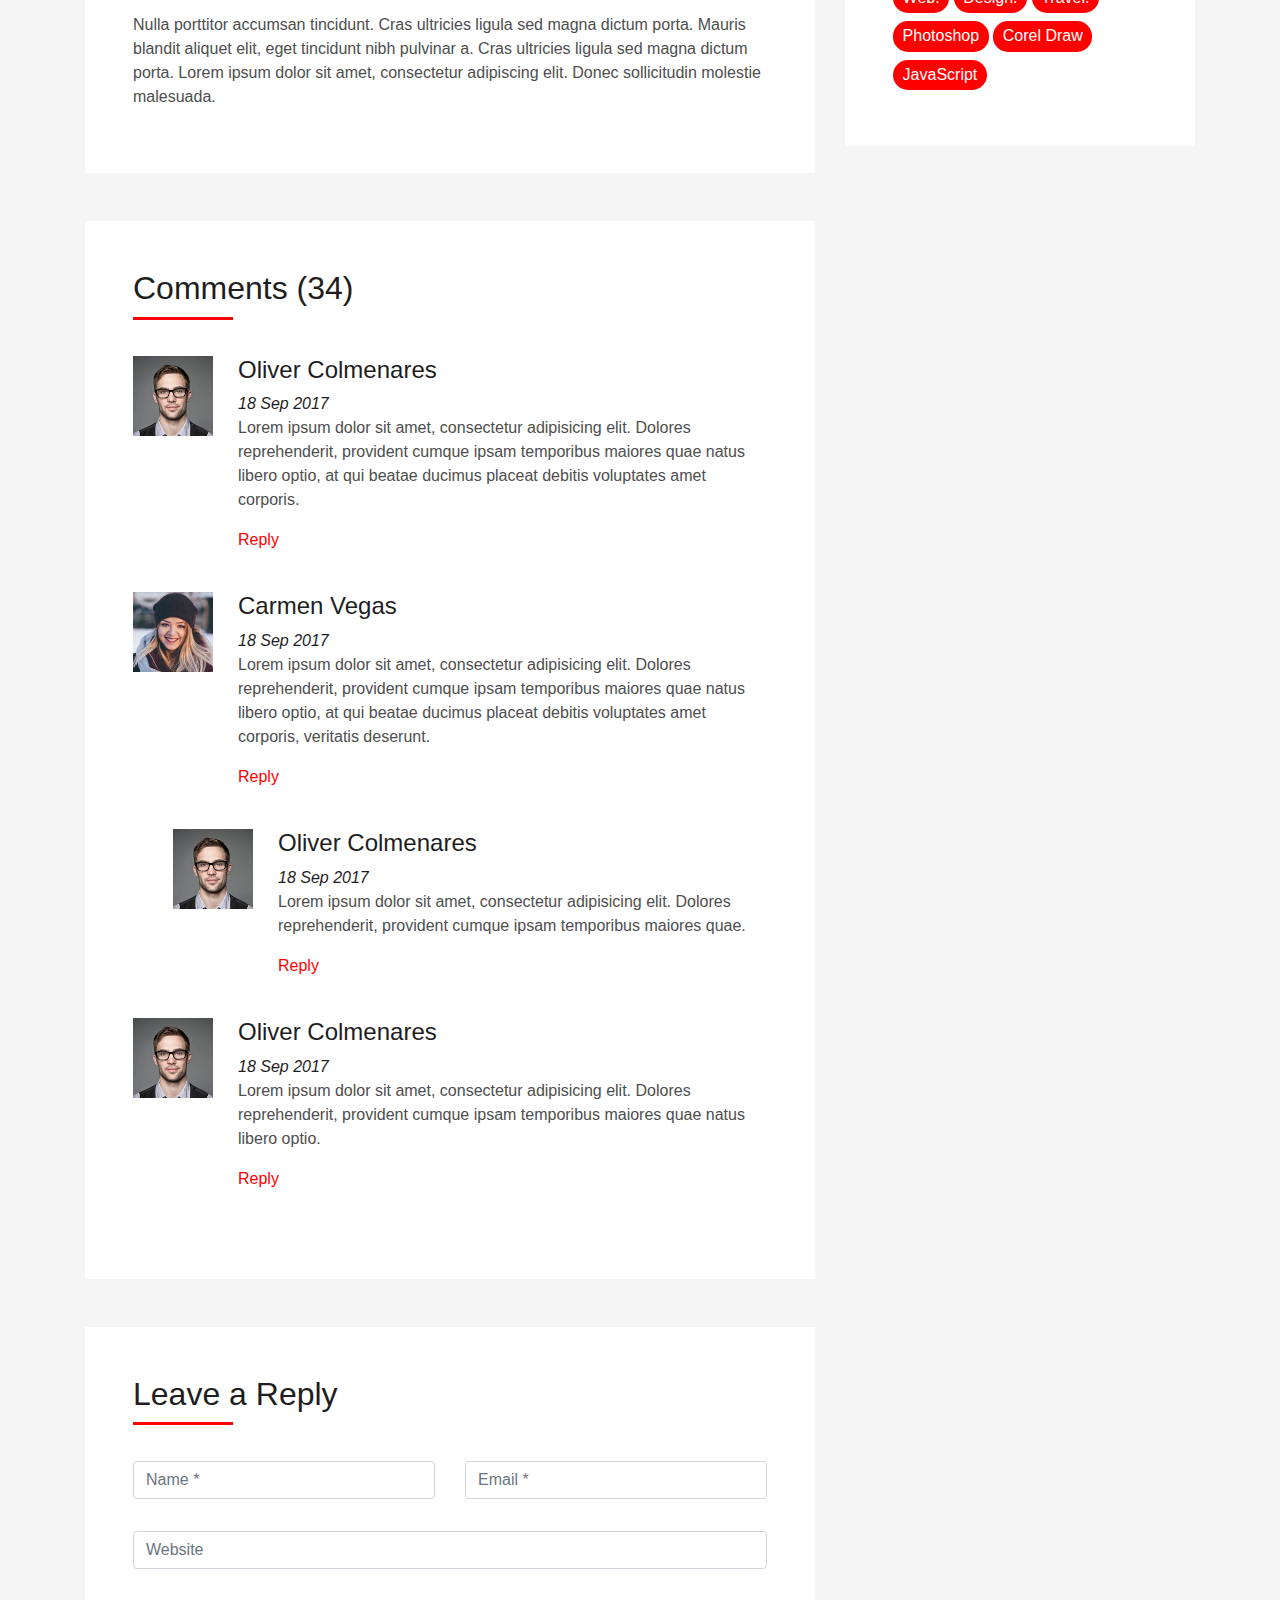
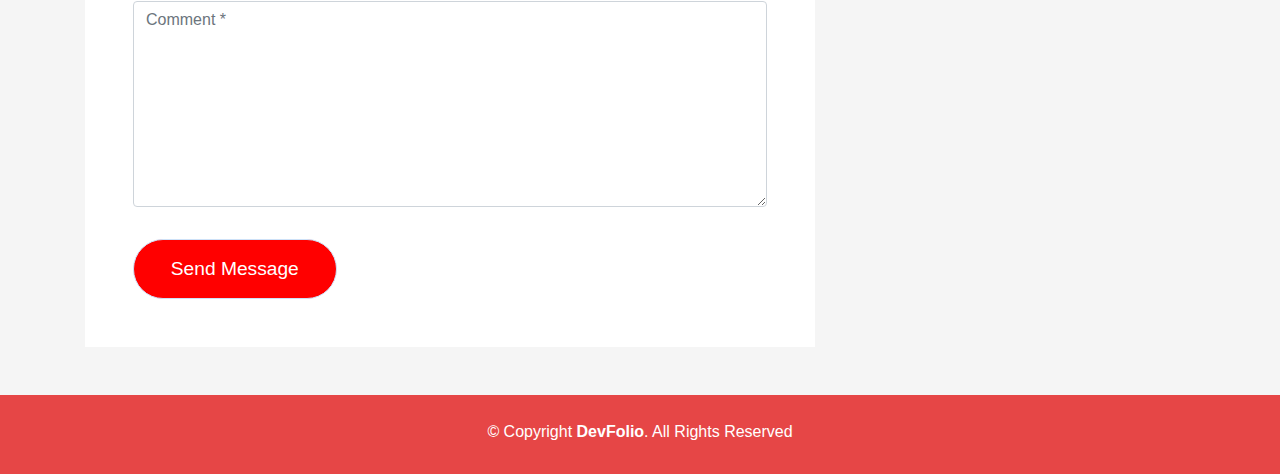
<file: DevFolio/blog-single.html>
<!DOCTYPE html>
<html lang="en">

<head>
  <meta charset="utf-8">
  <meta content="width=device-width, initial-scale=1.0" name="viewport">

  <title>DevFolio Bootstrap Portfolio Template - Blog Single</title>
  <meta content="" name="descriptison">
  <meta content="" name="keywords">

  <!-- Favicons -->
  <link href="assets/img/favicon.png" rel="icon">
  <link href="assets/img/apple-touch-icon.png" rel="apple-touch-icon">

  <!-- Vendor CSS Files -->
  <link href="assets/vendor/bootstrap/css/bootstrap.min.css" rel="stylesheet">
  <link href="assets/vendor/font-awesome/css/font-awesome.min.css" rel="stylesheet">
  <link href="assets/vendor/ionicons/css/ionicons.min.css" rel="stylesheet">
  <link href="assets/vendor/owl.carousel/assets/owl.carousel.min.css" rel="stylesheet">
  <link href="assets/vendor/venobox/venobox.css" rel="stylesheet">

  <!-- Template Main CSS File -->
  <link href="assets/css/style.css" rel="stylesheet">

</head>

<body id="page-top">

  <!-- ======= Header/ Navbar ======= -->
  <nav class="navbar navbar-b navbar-trans navbar-expand-md fixed-top" id="mainNav">
    <div class="container">
      <a class="navbar-brand js-scroll" href="#page-top">DevFolio</a>
      <button class="navbar-toggler collapsed" type="button" data-toggle="collapse" data-target="#navbarDefault" aria-controls="navbarDefault" aria-expanded="false" aria-label="Toggle navigation">
        <span></span>
        <span></span>
        <span></span>
      </button>
      <div class="navbar-collapse collapse justify-content-end" id="navbarDefault">
        <ul class="navbar-nav">
          <li class="nav-item">
            <a class="nav-link js-scroll active" href="index.html">Home</a>
          </li>
          <li class="nav-item">
            <a class="nav-link js-scroll" href="#about">About</a>
          </li>
          <li class="nav-item">
            <a class="nav-link js-scroll" href="#service">Services</a>
          </li>
          <li class="nav-item">
            <a class="nav-link js-scroll" href="#work">Work</a>
          </li>
          <li class="nav-item">
            <a class="nav-link js-scroll" href="#blog">Blog</a>
          </li>
          <li class="nav-item">
            <a class="nav-link js-scroll" href="#contact">Contact</a>
          </li>
        </ul>
      </div>
    </div>
  </nav>

  <div class="intro intro-single route bg-image" style="background-image: url(assets/img/overlay-bg.jpg)">
    <div class="overlay-mf"></div>
    <div class="intro-content display-table">
      <div class="table-cell">
        <div class="container">
          <h2 class="intro-title mb-4">Blog Details</h2>
          <ol class="breadcrumb d-flex justify-content-center">
            <li class="breadcrumb-item">
              <a href="#">Home</a>
            </li>
            <li class="breadcrumb-item">
              <a href="#">Library</a>
            </li>
            <li class="breadcrumb-item active">Data</li>
          </ol>
        </div>
      </div>
    </div>
  </div>

  <main id="main">

    <!-- ======= Blog Single Section ======= -->
    <section class="blog-wrapper sect-pt4" id="blog">
      <div class="container">
        <div class="row">
          <div class="col-md-8">
            <div class="post-box">
              <div class="post-thumb">
                <img src="assets/img/post-1.jpg" class="img-fluid" alt="">
              </div>
              <div class="post-meta">
                <h1 class="article-title">Lorem ipsum dolor sit amet consec tetur adipisicing</h1>
                <ul>
                  <li>
                    <span class="ion-ios-person"></span>
                    <a href="#">Jason London</a>
                  </li>
                  <li>
                    <span class="ion-pricetag"></span>
                    <a href="#">Web Design</a>
                  </li>
                  <li>
                    <span class="ion-chatbox"></span>
                    <a href="#">14</a>
                  </li>
                </ul>
              </div>
              <div class="article-content">
                <p>
                  Mauris blandit aliquet elit, eget tincidunt nibh pulvinar a. Cras ultricies ligula sed magna dictum
                  porta. Quisque velit
                  nisi, pretium ut lacinia in, elementum id enim. Praesent sapien massa, convallis a pellentesque
                  nec, egestas non nisi. Vestibulum ante ipsum primis in faucibus orci luctus et ultrices posuere
                  cubilia Curae; Donec velit neque, auctor sit amet aliquam vel, ullamcorper sit amet ligula.
                  Nulla quis lorem ut libero malesuada feugiat.
                </p>
                <p>
                  Nulla porttitor accumsan tincidunt. Cras ultricies ligula sed magna dictum porta. Mauris blandit
                  aliquet elit, eget tincidunt
                  nibh pulvinar a. Cras ultricies ligula sed magna dictum porta. Lorem ipsum dolor sit amet,
                  consectetur adipiscing elit. Donec sollicitudin molestie malesuada.
                </p>
                <p>
                  Mauris blandit aliquet elit, eget tincidunt nibh pulvinar a. Lorem ipsum dolor sit amet, consectetur
                  adipiscing elit. Praesent
                  sapien massa, convallis a pellentesque nec, egestas non nisi. Lorem ipsum dolor sit amet,
                  consectetur adipiscing elit. Curabitur arcu erat, accumsan id imperdiet et, porttitor at
                  sem. Donec rutrum congue leo eget malesuada.
                </p>
                <p>
                  Lorem ipsum dolor sit amet, consectetur adipiscing elit. Nulla quis lorem ut libero malesuada feugiat.
                  Curabitur arcu erat,
                  accumsan id imperdiet et, porttitor at sem. Vivamus suscipit tortor eget felis porttitor
                  volutpat. Vivamus suscipit tortor eget felis porttitor volutpat. Quisque velit nisi, pretium
                  ut lacinia in, elementum id enim.
                </p>
                <blockquote class="blockquote">
                  <p class="mb-0">Lorem ipsum dolor sit amet, consectetur adipiscing elit. Integer posuere erat a ante.</p>
                </blockquote>
                <p>
                  Nulla porttitor accumsan tincidunt. Cras ultricies ligula sed magna dictum porta. Mauris blandit
                  aliquet elit, eget tincidunt
                  nibh pulvinar a. Cras ultricies ligula sed magna dictum porta. Lorem ipsum dolor sit amet,
                  consectetur adipiscing elit. Donec sollicitudin molestie malesuada.
                </p>
              </div>
            </div>
            <div class="box-comments">
              <div class="title-box-2">
                <h4 class="title-comments title-left">Comments (34)</h4>
              </div>
              <ul class="list-comments">
                <li>
                  <div class="comment-avatar">
                    <img src="assets/img/testimonial-2.jpg" alt="">
                  </div>
                  <div class="comment-details">
                    <h4 class="comment-author">Oliver Colmenares</h4>
                    <span>18 Sep 2017</span>
                    <p>
                      Lorem ipsum dolor sit amet, consectetur adipisicing elit. Dolores reprehenderit, provident cumque
                      ipsam temporibus maiores
                      quae natus libero optio, at qui beatae ducimus placeat debitis voluptates amet corporis.
                    </p>
                    <a href="3">Reply</a>
                  </div>
                </li>
                <li>
                  <div class="comment-avatar">
                    <img src="assets/img/testimonial-4.jpg" alt="">
                  </div>
                  <div class="comment-details">
                    <h4 class="comment-author">Carmen Vegas</h4>
                    <span>18 Sep 2017</span>
                    <p>
                      Lorem ipsum dolor sit amet, consectetur adipisicing elit. Dolores reprehenderit, provident cumque
                      ipsam temporibus maiores
                      quae natus libero optio, at qui beatae ducimus placeat debitis voluptates amet corporis,
                      veritatis deserunt.
                    </p>
                    <a href="3">Reply</a>
                  </div>
                </li>
                <li class="comment-children">
                  <div class="comment-avatar">
                    <img src="assets/img/testimonial-2.jpg" alt="">
                  </div>
                  <div class="comment-details">
                    <h4 class="comment-author">Oliver Colmenares</h4>
                    <span>18 Sep 2017</span>
                    <p>
                      Lorem ipsum dolor sit amet, consectetur adipisicing elit. Dolores reprehenderit, provident cumque
                      ipsam temporibus maiores
                      quae.
                    </p>
                    <a href="3">Reply</a>
                  </div>
                </li>
                <li>
                  <div class="comment-avatar">
                    <img src="assets/img/testimonial-2.jpg" alt="">
                  </div>
                  <div class="comment-details">
                    <h4 class="comment-author">Oliver Colmenares</h4>
                    <span>18 Sep 2017</span>
                    <p>
                      Lorem ipsum dolor sit amet, consectetur adipisicing elit. Dolores reprehenderit, provident cumque
                      ipsam temporibus maiores
                      quae natus libero optio.
                    </p>
                    <a href="3">Reply</a>
                  </div>
                </li>
              </ul>
            </div>
            <div class="form-comments">
              <div class="title-box-2">
                <h3 class="title-left">
                  Leave a Reply
                </h3>
              </div>
              <form class="form-mf">
                <div class="row">
                  <div class="col-md-6 mb-3">
                    <div class="form-group">
                      <input type="text" class="form-control input-mf" id="inputName" placeholder="Name *" required>
                    </div>
                  </div>
                  <div class="col-md-6 mb-3">
                    <div class="form-group">
                      <input type="email" class="form-control input-mf" id="inputEmail1" placeholder="Email *" required>
                    </div>
                  </div>
                  <div class="col-md-12 mb-3">
                    <div class="form-group">
                      <input type="url" class="form-control input-mf" id="inputUrl" placeholder="Website">
                    </div>
                  </div>
                  <div class="col-md-12 mb-3">
                    <div class="form-group">
                      <textarea id="textMessage" class="form-control input-mf" placeholder="Comment *" name="message" cols="45" rows="8" required></textarea>
                    </div>
                  </div>
                  <div class="col-md-12">
                    <button type="submit" class="button button-a button-big button-rouded">Send Message</button>
                  </div>
                </div>
              </form>
            </div>
          </div>
          <div class="col-md-4">
            <div class="widget-sidebar sidebar-search">
              <h5 class="sidebar-title">Search</h5>
              <div class="sidebar-content">
                <form>
                  <div class="input-group">
                    <input type="text" class="form-control" placeholder="Search for..." aria-label="Search for...">
                    <span class="input-group-btn">
                      <button class="btn btn-secondary btn-search" type="button">
                        <span class="ion-android-search"></span>
                      </button>
                    </span>
                  </div>
                </form>
              </div>
            </div>
            <div class="widget-sidebar">
              <h5 class="sidebar-title">Recent Post</h5>
              <div class="sidebar-content">
                <ul class="list-sidebar">
                  <li>
                    <a href="#">Atque placeat maiores.</a>
                  </li>
                  <li>
                    <a href="#">Lorem ipsum dolor sit amet consectetur</a>
                  </li>
                  <li>
                    <a href="#">Nam quo autem exercitationem.</a>
                  </li>
                  <li>
                    <a href="#">Atque placeat maiores nam quo autem</a>
                  </li>
                  <li>
                    <a href="#">Nam quo autem exercitationem.</a>
                  </li>
                </ul>
              </div>
            </div>
            <div class="widget-sidebar">
              <h5 class="sidebar-title">Archives</h5>
              <div class="sidebar-content">
                <ul class="list-sidebar">
                  <li>
                    <a href="#">September, 2017.</a>
                  </li>
                  <li>
                    <a href="#">April, 2017.</a>
                  </li>
                  <li>
                    <a href="#">Nam quo autem exercitationem.</a>
                  </li>
                  <li>
                    <a href="#">Atque placeat maiores nam quo autem</a>
                  </li>
                  <li>
                    <a href="#">Nam quo autem exercitationem.</a>
                  </li>
                </ul>
              </div>
            </div>
            <div class="widget-sidebar widget-tags">
              <h5 class="sidebar-title">Tags</h5>
              <div class="sidebar-content">
                <ul>
                  <li>
                    <a href="#">Web.</a>
                  </li>
                  <li>
                    <a href="#">Design.</a>
                  </li>
                  <li>
                    <a href="#">Travel.</a>
                  </li>
                  <li>
                    <a href="#">Photoshop</a>
                  </li>
                  <li>
                    <a href="#">Corel Draw</a>
                  </li>
                  <li>
                    <a href="#">JavaScript</a>
                  </li>
                </ul>
              </div>
            </div>
          </div>
        </div>
      </div>
    </section><!-- End Blog Single Section -->

  </main><!-- End #main -->

  <!-- ======= Footer ======= -->
  <footer>
    <div class="container">
      <div class="row">
        <div class="col-sm-12">
          <div class="copyright-box">
            <p class="copyright">&copy; Copyright <strong>DevFolio</strong>. All Rights Reserved</p>
            
          </div>
        </div>
      </div>
    </div>
  </footer><!-- End  Footer -->

  <a href="#" class="back-to-top"><i class="fa fa-chevron-up"></i></a>
  <div id="preloader"></div>

  <!-- Vendor JS Files -->
  <script src="assets/vendor/jquery/jquery.min.js"></script>
  <script src="assets/vendor/bootstrap/js/bootstrap.bundle.min.js"></script>
  <script src="assets/vendor/jquery.easing/jquery.easing.min.js"></script>
  <script src="assets/vendor/php-email-form/validate.js"></script>
  <script src="assets/vendor/waypoints/jquery.waypoints.min.js"></script>
  <script src="assets/vendor/counterup/jquery.counterup.min.js"></script>
  <script src="assets/vendor/owl.carousel/owl.carousel.min.js"></script>
  <script src="assets/vendor/typed.js/typed.min.js"></script>
  <script src="assets/vendor/venobox/venobox.min.js"></script>

  <!-- Template Main JS File -->
  <script src="assets/js/main.js"></script>

</body>

</html>
</file>
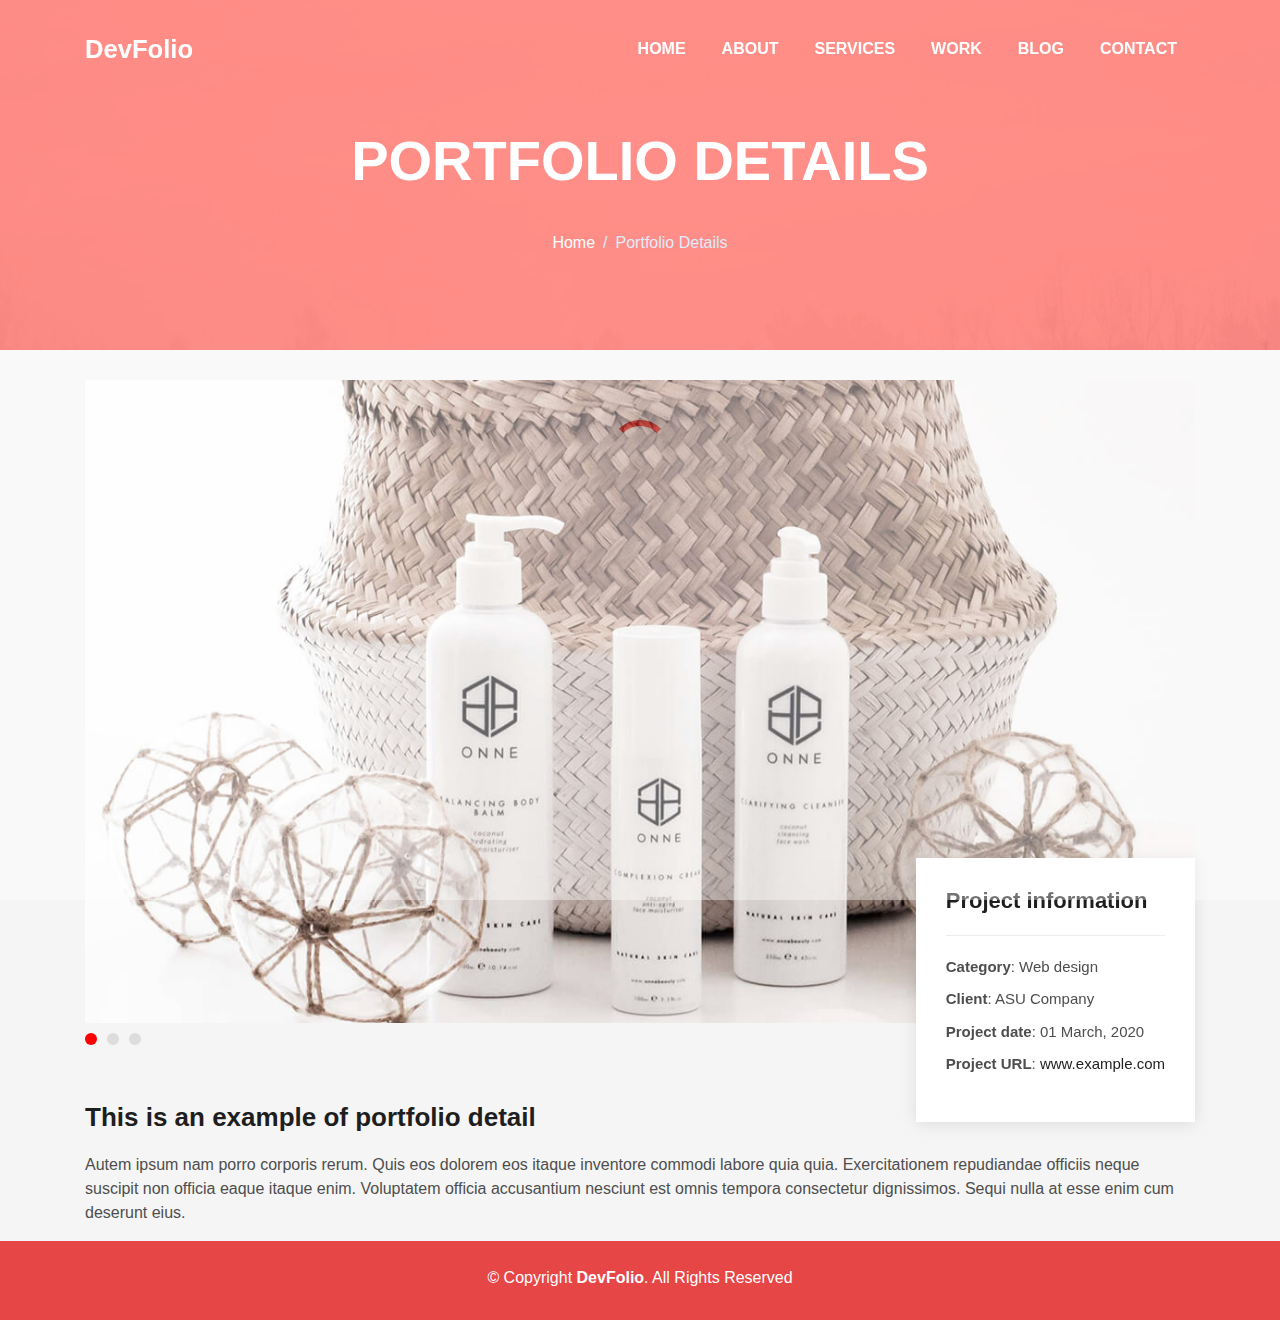
<file: DevFolio/portfolio-details.html>
<!DOCTYPE html>
<html lang="en">

<head>
  <meta charset="utf-8">
  <meta content="width=device-width, initial-scale=1.0" name="viewport">

  <title>DevFolio Bootstrap Portfolio Template - Portfolio Details</title>
  <meta content="" name="descriptison">
  <meta content="" name="keywords">

  <!-- Favicons -->
  <link href="assets/img/favicon.png" rel="icon">
  <link href="assets/img/apple-touch-icon.png" rel="apple-touch-icon">

  <!-- Vendor CSS Files -->
  <link href="assets/vendor/bootstrap/css/bootstrap.min.css" rel="stylesheet">
  <link href="assets/vendor/font-awesome/css/font-awesome.min.css" rel="stylesheet">
  <link href="assets/vendor/ionicons/css/ionicons.min.css" rel="stylesheet">
  <link href="assets/vendor/owl.carousel/assets/owl.carousel.min.css" rel="stylesheet">
  <link href="assets/vendor/venobox/venobox.css" rel="stylesheet">

  <!-- Template Main CSS File -->
  <link href="assets/css/style.css" rel="stylesheet">

  
</head>

<body id="page-top">

  <!-- ======= Header/ Navbar ======= -->
  <nav class="navbar navbar-b navbar-trans navbar-expand-md fixed-top" id="mainNav">
    <div class="container">
      <a class="navbar-brand js-scroll" href="#page-top">DevFolio</a>
      <button class="navbar-toggler collapsed" type="button" data-toggle="collapse" data-target="#navbarDefault" aria-controls="navbarDefault" aria-expanded="false" aria-label="Toggle navigation">
        <span></span>
        <span></span>
        <span></span>
      </button>
      <div class="navbar-collapse collapse justify-content-end" id="navbarDefault">
        <ul class="navbar-nav">
          <li class="nav-item">
            <a class="nav-link js-scroll active" href="index.html">Home</a>
          </li>
          <li class="nav-item">
            <a class="nav-link js-scroll" href="#about">About</a>
          </li>
          <li class="nav-item">
            <a class="nav-link js-scroll" href="#service">Services</a>
          </li>
          <li class="nav-item">
            <a class="nav-link js-scroll" href="#work">Work</a>
          </li>
          <li class="nav-item">
            <a class="nav-link js-scroll" href="#blog">Blog</a>
          </li>
          <li class="nav-item">
            <a class="nav-link js-scroll" href="#contact">Contact</a>
          </li>
        </ul>
      </div>
    </div>
  </nav>

  <div class="intro intro-single route bg-image" style="background-image: url(assets/img/overlay-bg.jpg)">
    <div class="overlay-mf"></div>
    <div class="intro-content display-table">
      <div class="table-cell">
        <div class="container">
          <h2 class="intro-title mb-4">Portfolio Details</h2>
          <ol class="breadcrumb d-flex justify-content-center">
            <li class="breadcrumb-item">
              <a href="#">Home</a>
            </li>
            <li class="breadcrumb-item active">Portfolio Details</li>
          </ol>
        </div>
      </div>
    </div>
  </div>

  <main id="main">

    <!-- ======= Portfolio Details Section ======= -->
    <section class="portfolio-details">
      <div class="container">

        <div class="portfolio-details-container">

          <div class="owl-carousel portfolio-details-carousel">
            <img src="assets/img/portfolio-details-1.jpg" class="img-fluid" alt="">
            <img src="assets/img/portfolio-details-2.jpg" class="img-fluid" alt="">
            <img src="assets/img/portfolio-details-3.jpg" class="img-fluid" alt="">
          </div>

          <div class="portfolio-info">
            <h3>Project information</h3>
            <ul>
              <li><strong>Category</strong>: Web design</li>
              <li><strong>Client</strong>: ASU Company</li>
              <li><strong>Project date</strong>: 01 March, 2020</li>
              <li><strong>Project URL</strong>: <a href="#">www.example.com</a></li>
            </ul>
          </div>

        </div>

        <div class="portfolio-description">
          <h2>This is an example of portfolio detail</h2>
          <p>
            Autem ipsum nam porro corporis rerum. Quis eos dolorem eos itaque inventore commodi labore quia quia. Exercitationem repudiandae officiis neque suscipit non officia eaque itaque enim. Voluptatem officia accusantium nesciunt est omnis tempora consectetur dignissimos. Sequi nulla at esse enim cum deserunt eius.
          </p>
        </div>
      </div>
    </section><!-- End Portfolio Details Section -->

  </main><!-- End #main -->

  <!-- ======= Footer ======= -->
  <footer>
    <div class="container">
      <div class="row">
        <div class="col-sm-12">
          <div class="copyright-box">
            <p class="copyright">&copy; Copyright <strong>DevFolio</strong>. All Rights Reserved</p>
            <div class="credits">
             
            
            </div>
          </div>
        </div>
      </div>
    </div>
  </footer><!-- End  Footer -->

  <a href="#" class="back-to-top"><i class="fa fa-chevron-up"></i></a>
  <div id="preloader"></div>

  <!-- Vendor JS Files -->
  <script src="assets/vendor/jquery/jquery.min.js"></script>
  <script src="assets/vendor/bootstrap/js/bootstrap.bundle.min.js"></script>
  <script src="assets/vendor/jquery.easing/jquery.easing.min.js"></script>
  <script src="assets/vendor/php-email-form/validate.js"></script>
  <script src="assets/vendor/waypoints/jquery.waypoints.min.js"></script>
  <script src="assets/vendor/counterup/jquery.counterup.min.js"></script>
  <script src="assets/vendor/owl.carousel/owl.carousel.min.js"></script>
  <script src="assets/vendor/typed.js/typed.min.js"></script>
  <script src="assets/vendor/venobox/venobox.min.js"></script>

  <!-- Template Main JS File -->
  <script src="assets/js/main.js"></script>

</body>

</html>
</file>
<file: DevFolio/assets/vendor/venobox/venobox.css>
/* ------ venobox.css --------*/
.vbox-overlay *, .vbox-overlay *:before, .vbox-overlay *:after{
    -webkit-backface-visibility: hidden;
    -webkit-box-sizing:border-box;
    -moz-box-sizing:border-box;
    box-sizing:border-box;
}
.vbox-overlay * { 
    -webkit-backface-visibility: visible;
    backface-visibility: visible;
}
.vbox-overlay{
    display: -webkit-flex;
    display: flex;
    -webkit-flex-direction: column;
    flex-direction: column;
    -webkit-justify-content: center;
    justify-content: center;
    -webkit-align-items: center;
    align-items: center;
    position: fixed;
    left: 0;
    top: 0;
    bottom: 0;
    right: 0;
    z-index: 999999;
}

/* ----- navigation ----- */
.vbox-title{
    width: 100%;
    height: 40px;
    float: left;
    text-align: center;
    line-height: 28px;
    font-size: 12px;
    padding: 6px 50px;
    overflow: hidden;
    position: fixed;
    display: none;
    left: 0;
    z-index: 89;
}
.vbox-close{
    cursor: pointer;
    position: fixed;
    top: -1px;
    right: 0;
    width: 50px;
    height: 40px;
    padding: 6px;
    display: block;
    background-position:10px center;
    overflow: hidden;
    font-size: 24px;
    line-height: 1;
    text-align: center;
    z-index: 99;
}
.vbox-left{
    cursor: pointer;
    position: fixed;
    left: 0;
    height: 40px;
    overflow: hidden;
    line-height: 28px;
    font-size: 12px;
    z-index: 99;
    display: flex;
    align-items:center;
}
.vbox-num{
    display: inline-block;
    margin: 6px 0 6px 15px;
}
/* ----- Social share ----- */
.vbox-share{
    line-height: 28px;
    font-size: 12px;
    overflow: hidden;
    position: fixed;
    left: 0;
    z-index: 98;
    display: flex;
    align-items:center;
    justify-content: center;
    width: 100%;
    text-align: center;
}
.vbox-share svg{
    max-height: 28px;
    width: 28px;
    z-index: 10;
    margin-left: 12px;
    margin-top: 6px;
    margin-bottom: 6px;
    vertical-align: middle;
}


/* ----- navigation ARROWS ----- */
.vbox-next, .vbox-prev{
    position: fixed;
    top: 50%;
    margin-top: -15px;
    overflow: hidden;
    cursor: pointer;
    display: block;
    width: 45px;
    height: 45px;
    z-index: 99;
}
.vbox-next span, .vbox-prev span{
    position: relative;
    width: 20px;
    height: 20px;
    border: 2px solid transparent;
    border-top-color: #B6B6B6;
    border-right-color: #B6B6B6;
    text-indent: -100px;
    position: absolute;
    top: 8px;
    display: block;
}
.vbox-prev{
    left: 15px;
}
.vbox-next{
    right: 15px;
}
.vbox-prev span{
    left: 10px;
    -ms-transform: rotate(-135deg);
    -webkit-transform: rotate(-135deg);
    transform: rotate(-135deg);
}
.vbox-next span{
    -ms-transform: rotate(45deg);
    -webkit-transform: rotate(45deg);
    transform: rotate(45deg);
    right: 10px;
}
/* ------- inline window ------ */
.vbox-inline{
    width: 420px;
    height: 315px;
    height: 70vh;
    padding: 10px;
    background: #fff;
    margin: 0 auto;
    overflow: auto;
    text-align: left;
}
/* ------- Video & iFrames window ------ */
.venoframe{
    max-width: 100%;
    width: 100%;
    border: none;
    width: 100%;
    height: 260px;
    height: 70vh;
}
.venoframe.vbvid{
    height: 260px;
}
@media (min-width: 768px) {
    .venoframe, .vbox-inline{
        width: 90%;
        height: 360px;
        height: 70vh;
    }
    .venoframe.vbvid{
        width: 640px;
        height: 360px;
    }
}
@media (min-width: 992px) {
    .venoframe, .vbox-inline{
        max-width: 1200px;
        width: 80%;
        height: 540px;
        height: 70vh;
    }
    .venoframe.vbvid{
        width: 960px;
        height: 540px;
    }
}
/* 
Please do NOT edit this part! 
or at least read this note: http://i.imgur.com/7C0ws9e.gif
*/
.vbox-open{
    overflow: hidden;
}
.vbox-container{
    position: absolute;
    left: 0;
    right: 0;
    top: 0;
    bottom: 0;
    overflow-x: hidden;
    overflow-y: scroll;
    overflow-scrolling: touch;
    -webkit-overflow-scrolling: touch;
    z-index: 20;
    max-height: 100%;

}

.vbox-content{
    text-align: center;
    float: left;
    width: 100%;
    position: relative;
    overflow: hidden;
    padding: 20px 4%;
}
.vbox-container img{
    max-width: 100%;
    height: auto;
}
.vbox-figlio{
    box-shadow: 0 0 12px rgba(0,0,0,0.19), 0 6px 6px rgba(0,0,0,0.23);
    max-width: 100%;
    text-align: initial;
}
img.vbox-figlio{
    -webkit-user-select: none;
-khtml-user-select: none;
-moz-user-select: none;
-o-user-select: none;
user-select: none;
}
.vbox-content.swipe-left{
    margin-left: -200px !important;
}
.vbox-content.swipe-right{
    margin-left: 200px !important;
}
.vbox-animated{
    webkit-transition: margin 300ms ease-out;
    transition: margin 300ms ease-out;
}

/* ---------- preloader ----------
 * SPINKIT 
 * http://tobiasahlin.com/spinkit/
-------------------------------- */
.sk-double-bounce,.sk-rotating-plane{width:40px;height:40px;margin:40px auto}.sk-rotating-plane{background-color:#333;-webkit-animation:sk-rotatePlane 1.2s infinite ease-in-out;animation:sk-rotatePlane 1.2s infinite ease-in-out}@-webkit-keyframes sk-rotatePlane{0%{-webkit-transform:perspective(120px) rotateX(0) rotateY(0);transform:perspective(120px) rotateX(0) rotateY(0)}50%{-webkit-transform:perspective(120px) rotateX(-180.1deg) rotateY(0);transform:perspective(120px) rotateX(-180.1deg) rotateY(0)}100%{-webkit-transform:perspective(120px) rotateX(-180deg) rotateY(-179.9deg);transform:perspective(120px) rotateX(-180deg) rotateY(-179.9deg)}}@keyframes sk-rotatePlane{0%{-webkit-transform:perspective(120px) rotateX(0) rotateY(0);transform:perspective(120px) rotateX(0) rotateY(0)}50%{-webkit-transform:perspective(120px) rotateX(-180.1deg) rotateY(0);transform:perspective(120px) rotateX(-180.1deg) rotateY(0)}100%{-webkit-transform:perspective(120px) rotateX(-180deg) rotateY(-179.9deg);transform:perspective(120px) rotateX(-180deg) rotateY(-179.9deg)}}.sk-double-bounce{position:relative}.sk-double-bounce .sk-child{width:100%;height:100%;border-radius:50%;background-color:#333;opacity:.6;position:absolute;top:0;left:0;-webkit-animation:sk-doubleBounce 2s infinite ease-in-out;animation:sk-doubleBounce 2s infinite ease-in-out}.sk-chasing-dots .sk-child,.sk-spinner-pulse,.sk-three-bounce .sk-child{background-color:#333;border-radius:100%}.sk-double-bounce .sk-double-bounce2{-webkit-animation-delay:-1s;animation-delay:-1s}@-webkit-keyframes sk-doubleBounce{0%,100%{-webkit-transform:scale(0);transform:scale(0)}50%{-webkit-transform:scale(1);transform:scale(1)}}@keyframes sk-doubleBounce{0%,100%{-webkit-transform:scale(0);transform:scale(0)}50%{-webkit-transform:scale(1);transform:scale(1)}}.sk-wave{margin:40px auto;width:50px;height:40px;text-align:center;font-size:10px}.sk-wave .sk-rect{background-color:#333;height:100%;width:6px;display:inline-block;-webkit-animation:sk-waveStretchDelay 1.2s infinite ease-in-out;animation:sk-waveStretchDelay 1.2s infinite ease-in-out}.sk-wave .sk-rect1{-webkit-animation-delay:-1.2s;animation-delay:-1.2s}.sk-wave .sk-rect2{-webkit-animation-delay:-1.1s;animation-delay:-1.1s}.sk-wave .sk-rect3{-webkit-animation-delay:-1s;animation-delay:-1s}.sk-wave .sk-rect4{-webkit-animation-delay:-.9s;animation-delay:-.9s}.sk-wave .sk-rect5{-webkit-animation-delay:-.8s;animation-delay:-.8s}@-webkit-keyframes sk-waveStretchDelay{0%,100%,40%{-webkit-transform:scaleY(.4);transform:scaleY(.4)}20%{-webkit-transform:scaleY(1);transform:scaleY(1)}}@keyframes sk-waveStretchDelay{0%,100%,40%{-webkit-transform:scaleY(.4);transform:scaleY(.4)}20%{-webkit-transform:scaleY(1);transform:scaleY(1)}}.sk-wandering-cubes{margin:40px auto;width:40px;height:40px;position:relative}.sk-wandering-cubes .sk-cube{background-color:#333;width:10px;height:10px;position:absolute;top:0;left:0;-webkit-animation:sk-wanderingCube 1.8s ease-in-out -1.8s infinite both;animation:sk-wanderingCube 1.8s ease-in-out -1.8s infinite both}.sk-chasing-dots,.sk-spinner-pulse{width:40px;height:40px;margin:40px auto}.sk-wandering-cubes .sk-cube2{-webkit-animation-delay:-.9s;animation-delay:-.9s}@-webkit-keyframes sk-wanderingCube{0%{-webkit-transform:rotate(0);transform:rotate(0)}25%{-webkit-transform:translateX(30px) rotate(-90deg) scale(.5);transform:translateX(30px) rotate(-90deg) scale(.5)}50%{-webkit-transform:translateX(30px) translateY(30px) rotate(-179deg);transform:translateX(30px) translateY(30px) rotate(-179deg)}50.1%{-webkit-transform:translateX(30px) translateY(30px) rotate(-180deg);transform:translateX(30px) translateY(30px) rotate(-180deg)}75%{-webkit-transform:translateX(0) translateY(30px) rotate(-270deg) scale(.5);transform:translateX(0) translateY(30px) rotate(-270deg) scale(.5)}100%{-webkit-transform:rotate(-360deg);transform:rotate(-360deg)}}@keyframes sk-wanderingCube{0%{-webkit-transform:rotate(0);transform:rotate(0)}25%{-webkit-transform:translateX(30px) rotate(-90deg) scale(.5);transform:translateX(30px) rotate(-90deg) scale(.5)}50%{-webkit-transform:translateX(30px) translateY(30px) rotate(-179deg);transform:translateX(30px) translateY(30px) rotate(-179deg)}50.1%{-webkit-transform:translateX(30px) translateY(30px) rotate(-180deg);transform:translateX(30px) translateY(30px) rotate(-180deg)}75%{-webkit-transform:translateX(0) translateY(30px) rotate(-270deg) scale(.5);transform:translateX(0) translateY(30px) rotate(-270deg) scale(.5)}100%{-webkit-transform:rotate(-360deg);transform:rotate(-360deg)}}.sk-spinner-pulse{-webkit-animation:sk-pulseScaleOut 1s infinite ease-in-out;animation:sk-pulseScaleOut 1s infinite ease-in-out}@-webkit-keyframes sk-pulseScaleOut{0%{-webkit-transform:scale(0);transform:scale(0)}100%{-webkit-transform:scale(1);transform:scale(1);opacity:0}}@keyframes sk-pulseScaleOut{0%{-webkit-transform:scale(0);transform:scale(0)}100%{-webkit-transform:scale(1);transform:scale(1);opacity:0}}.sk-chasing-dots{position:relative;text-align:center;-webkit-animation:sk-chasingDotsRotate 2s infinite linear;animation:sk-chasingDotsRotate 2s infinite linear}.sk-chasing-dots .sk-child{width:60%;height:60%;display:inline-block;position:absolute;top:0;-webkit-animation:sk-chasingDotsBounce 2s infinite ease-in-out;animation:sk-chasingDotsBounce 2s infinite ease-in-out}.sk-chasing-dots .sk-dot2{top:auto;bottom:0;-webkit-animation-delay:-1s;animation-delay:-1s}@-webkit-keyframes sk-chasingDotsRotate{100%{-webkit-transform:rotate(360deg);transform:rotate(360deg)}}@keyframes sk-chasingDotsRotate{100%{-webkit-transform:rotate(360deg);transform:rotate(360deg)}}@-webkit-keyframes sk-chasingDotsBounce{0%,100%{-webkit-transform:scale(0);transform:scale(0)}50%{-webkit-transform:scale(1);transform:scale(1)}}@keyframes sk-chasingDotsBounce{0%,100%{-webkit-transform:scale(0);transform:scale(0)}50%{-webkit-transform:scale(1);transform:scale(1)}}.sk-three-bounce{margin:40px auto;width:80px;text-align:center}.sk-three-bounce .sk-child{width:20px;height:20px;display:inline-block;-webkit-animation:sk-three-bounce 1.4s ease-in-out 0s infinite both;animation:sk-three-bounce 1.4s ease-in-out 0s infinite both}.sk-circle .sk-child:before,.sk-fading-circle .sk-circle:before{display:block;border-radius:100%;content:'';background-color:#333}.sk-three-bounce .sk-bounce1{-webkit-animation-delay:-.32s;animation-delay:-.32s}.sk-three-bounce .sk-bounce2{-webkit-animation-delay:-.16s;animation-delay:-.16s}@-webkit-keyframes sk-three-bounce{0%,100%,80%{-webkit-transform:scale(0);transform:scale(0)}40%{-webkit-transform:scale(1);transform:scale(1)}}@keyframes sk-three-bounce{0%,100%,80%{-webkit-transform:scale(0);transform:scale(0)}40%{-webkit-transform:scale(1);transform:scale(1)}}.sk-circle{margin:40px auto;width:40px;height:40px;position:relative}.sk-circle .sk-child{width:100%;height:100%;position:absolute;left:0;top:0}.sk-circle .sk-child:before{margin:0 auto;width:15%;height:15%;-webkit-animation:sk-circleBounceDelay 1.2s infinite ease-in-out both;animation:sk-circleBounceDelay 1.2s infinite ease-in-out both}.sk-circle .sk-circle2{-webkit-transform:rotate(30deg);-ms-transform:rotate(30deg);transform:rotate(30deg)}.sk-circle .sk-circle3{-webkit-transform:rotate(60deg);-ms-transform:rotate(60deg);transform:rotate(60deg)}.sk-circle .sk-circle4{-webkit-transform:rotate(90deg);-ms-transform:rotate(90deg);transform:rotate(90deg)}.sk-circle .sk-circle5{-webkit-transform:rotate(120deg);-ms-transform:rotate(120deg);transform:rotate(120deg)}.sk-circle .sk-circle6{-webkit-transform:rotate(150deg);-ms-transform:rotate(150deg);transform:rotate(150deg)}.sk-circle .sk-circle7{-webkit-transform:rotate(180deg);-ms-transform:rotate(180deg);transform:rotate(180deg)}.sk-circle .sk-circle8{-webkit-transform:rotate(210deg);-ms-transform:rotate(210deg);transform:rotate(210deg)}.sk-circle .sk-circle9{-webkit-transform:rotate(240deg);-ms-transform:rotate(240deg);transform:rotate(240deg)}.sk-circle .sk-circle10{-webkit-transform:rotate(270deg);-ms-transform:rotate(270deg);transform:rotate(270deg)}.sk-circle .sk-circle11{-webkit-transform:rotate(300deg);-ms-transform:rotate(300deg);transform:rotate(300deg)}.sk-circle .sk-circle12{-webkit-transform:rotate(330deg);-ms-transform:rotate(330deg);transform:rotate(330deg)}.sk-circle .sk-circle2:before{-webkit-animation-delay:-1.1s;animation-delay:-1.1s}.sk-circle .sk-circle3:before{-webkit-animation-delay:-1s;animation-delay:-1s}.sk-circle .sk-circle4:before{-webkit-animation-delay:-.9s;animation-delay:-.9s}.sk-circle .sk-circle5:before{-webkit-animation-delay:-.8s;animation-delay:-.8s}.sk-circle .sk-circle6:before{-webkit-animation-delay:-.7s;animation-delay:-.7s}.sk-circle .sk-circle7:before{-webkit-animation-delay:-.6s;animation-delay:-.6s}.sk-circle .sk-circle8:before{-webkit-animation-delay:-.5s;animation-delay:-.5s}.sk-circle .sk-circle9:before{-webkit-animation-delay:-.4s;animation-delay:-.4s}.sk-circle .sk-circle10:before{-webkit-animation-delay:-.3s;animation-delay:-.3s}.sk-circle .sk-circle11:before{-webkit-animation-delay:-.2s;animation-delay:-.2s}.sk-circle .sk-circle12:before{-webkit-animation-delay:-.1s;animation-delay:-.1s}@-webkit-keyframes sk-circleBounceDelay{0%,100%,80%{-webkit-transform:scale(0);transform:scale(0)}40%{-webkit-transform:scale(1);transform:scale(1)}}@keyframes sk-circleBounceDelay{0%,100%,80%{-webkit-transform:scale(0);transform:scale(0)}40%{-webkit-transform:scale(1);transform:scale(1)}}.sk-cube-grid{width:40px;height:40px;margin:40px auto}.sk-cube-grid .sk-cube{width:33.33%;height:33.33%;background-color:#333;float:left;-webkit-animation:sk-cubeGridScaleDelay 1.3s infinite ease-in-out;animation:sk-cubeGridScaleDelay 1.3s infinite ease-in-out}.sk-cube-grid .sk-cube1{-webkit-animation-delay:.2s;animation-delay:.2s}.sk-cube-grid .sk-cube2{-webkit-animation-delay:.3s;animation-delay:.3s}.sk-cube-grid .sk-cube3{-webkit-animation-delay:.4s;animation-delay:.4s}.sk-cube-grid .sk-cube4{-webkit-animation-delay:.1s;animation-delay:.1s}.sk-cube-grid .sk-cube5{-webkit-animation-delay:.2s;animation-delay:.2s}.sk-cube-grid .sk-cube6{-webkit-animation-delay:.3s;animation-delay:.3s}.sk-cube-grid .sk-cube7{-webkit-animation-delay:0ms;animation-delay:0ms}.sk-cube-grid .sk-cube8{-webkit-animation-delay:.1s;animation-delay:.1s}.sk-cube-grid .sk-cube9{-webkit-animation-delay:.2s;animation-delay:.2s}@-webkit-keyframes sk-cubeGridScaleDelay{0%,100%,70%{-webkit-transform:scale3D(1,1,1);transform:scale3D(1,1,1)}35%{-webkit-transform:scale3D(0,0,1);transform:scale3D(0,0,1)}}@keyframes sk-cubeGridScaleDelay{0%,100%,70%{-webkit-transform:scale3D(1,1,1);transform:scale3D(1,1,1)}35%{-webkit-transform:scale3D(0,0,1);transform:scale3D(0,0,1)}}.sk-fading-circle{margin:40px auto;width:40px;height:40px;position:relative}.sk-fading-circle .sk-circle{width:100%;height:100%;position:absolute;left:0;top:0}.sk-fading-circle .sk-circle:before{margin:0 auto;width:15%;height:15%;-webkit-animation:sk-circleFadeDelay 1.2s infinite ease-in-out both;animation:sk-circleFadeDelay 1.2s infinite ease-in-out both}.sk-fading-circle .sk-circle2{-webkit-transform:rotate(30deg);-ms-transform:rotate(30deg);transform:rotate(30deg)}.sk-fading-circle .sk-circle3{-webkit-transform:rotate(60deg);-ms-transform:rotate(60deg);transform:rotate(60deg)}.sk-fading-circle .sk-circle4{-webkit-transform:rotate(90deg);-ms-transform:rotate(90deg);transform:rotate(90deg)}.sk-fading-circle .sk-circle5{-webkit-transform:rotate(120deg);-ms-transform:rotate(120deg);transform:rotate(120deg)}.sk-fading-circle .sk-circle6{-webkit-transform:rotate(150deg);-ms-transform:rotate(150deg);transform:rotate(150deg)}.sk-fading-circle .sk-circle7{-webkit-transform:rotate(180deg);-ms-transform:rotate(180deg);transform:rotate(180deg)}.sk-fading-circle .sk-circle8{-webkit-transform:rotate(210deg);-ms-transform:rotate(210deg);transform:rotate(210deg)}.sk-fading-circle .sk-circle9{-webkit-transform:rotate(240deg);-ms-transform:rotate(240deg);transform:rotate(240deg)}.sk-fading-circle .sk-circle10{-webkit-transform:rotate(270deg);-ms-transform:rotate(270deg);transform:rotate(270deg)}.sk-fading-circle .sk-circle11{-webkit-transform:rotate(300deg);-ms-transform:rotate(300deg);transform:rotate(300deg)}.sk-fading-circle .sk-circle12{-webkit-transform:rotate(330deg);-ms-transform:rotate(330deg);transform:rotate(330deg)}.sk-fading-circle .sk-circle2:before{-webkit-animation-delay:-1.1s;animation-delay:-1.1s}.sk-fading-circle .sk-circle3:before{-webkit-animation-delay:-1s;animation-delay:-1s}.sk-fading-circle .sk-circle4:before{-webkit-animation-delay:-.9s;animation-delay:-.9s}.sk-fading-circle .sk-circle5:before{-webkit-animation-delay:-.8s;animation-delay:-.8s}.sk-fading-circle .sk-circle6:before{-webkit-animation-delay:-.7s;animation-delay:-.7s}.sk-fading-circle .sk-circle7:before{-webkit-animation-delay:-.6s;animation-delay:-.6s}.sk-fading-circle .sk-circle8:before{-webkit-animation-delay:-.5s;animation-delay:-.5s}.sk-fading-circle .sk-circle9:before{-webkit-animation-delay:-.4s;animation-delay:-.4s}.sk-fading-circle .sk-circle10:before{-webkit-animation-delay:-.3s;animation-delay:-.3s}.sk-fading-circle .sk-circle11:before{-webkit-animation-delay:-.2s;animation-delay:-.2s}.sk-fading-circle .sk-circle12:before{-webkit-animation-delay:-.1s;animation-delay:-.1s}@-webkit-keyframes sk-circleFadeDelay{0%,100%,39%{opacity:0}40%{opacity:1}}@keyframes sk-circleFadeDelay{0%,100%,39%{opacity:0}40%{opacity:1}}.sk-folding-cube{margin:40px auto;width:40px;height:40px;position:relative;-webkit-transform:rotateZ(45deg);transform:rotateZ(45deg)}.sk-folding-cube .sk-cube{float:left;width:50%;height:50%;position:relative;-webkit-transform:scale(1.1);-ms-transform:scale(1.1);transform:scale(1.1)}.sk-folding-cube .sk-cube:before{content:'';position:absolute;top:0;left:0;width:100%;height:100%;background-color:#333;-webkit-animation:sk-foldCubeAngle 2.4s infinite linear both;animation:sk-foldCubeAngle 2.4s infinite linear both;-webkit-transform-origin:100% 100%;-ms-transform-origin:100% 100%;transform-origin:100% 100%}.sk-folding-cube .sk-cube2{-webkit-transform:scale(1.1) rotateZ(90deg);transform:scale(1.1) rotateZ(90deg)}.sk-folding-cube .sk-cube3{-webkit-transform:scale(1.1) rotateZ(180deg);transform:scale(1.1) rotateZ(180deg)}.sk-folding-cube .sk-cube4{-webkit-transform:scale(1.1) rotateZ(270deg);transform:scale(1.1) rotateZ(270deg)}.sk-folding-cube .sk-cube2:before{-webkit-animation-delay:.3s;animation-delay:.3s}.sk-folding-cube .sk-cube3:before{-webkit-animation-delay:.6s;animation-delay:.6s}.sk-folding-cube .sk-cube4:before{-webkit-animation-delay:.9s;animation-delay:.9s}@-webkit-keyframes sk-foldCubeAngle{0%,10%{-webkit-transform:perspective(140px) rotateX(-180deg);transform:perspective(140px) rotateX(-180deg);opacity:0}25%,75%{-webkit-transform:perspective(140px) rotateX(0);transform:perspective(140px) rotateX(0);opacity:1}100%,90%{-webkit-transform:perspective(140px) rotateY(180deg);transform:perspective(140px) rotateY(180deg);opacity:0}}@keyframes sk-foldCubeAngle{0%,10%{-webkit-transform:perspective(140px) rotateX(-180deg);transform:perspective(140px) rotateX(-180deg);opacity:0}25%,75%{-webkit-transform:perspective(140px) rotateX(0);transform:perspective(140px) rotateX(0);opacity:1}100%,90%{-webkit-transform:perspective(140px) rotateY(180deg);transform:perspective(140px) rotateY(180deg);opacity:0}}
</file>
<file: DevFolio/assets/css/style.css>
/*--------------------------------------------------------------
# General
--------------------------------------------------------------*/
body {
  background-color: #f5f5f5;
  color: #4e4e4e;
}

h1,
h2,
h3,
h4,
h5,
h6 {
  color: #1e1e1e;
}

a {
  color: #1e1e1e;
  transition: all 0.5s ease-in-out;
}

a:hover {
  color: #ff0000;
  text-decoration: none;
  transition: all 0.5s ease-in-out;
}

.p-r {
  position: relative;
}

.color-a {
  color: #ff0000;
}

.color-d {
  color: #f5f5f5;
}

.color-text-a {
  color: #4e4e4e;
}

.box-shadow, .paralax-mf, .service-box, .work-box, .card-blog {
  box-shadow: 0 13px 8px -10px rgba(0, 0, 0, 0.1);
}

.box-shadow-a, .button:hover {
  box-shadow: 0 0 0 4px #cde1f8;
}

.display-5 {
  font-size: 2.5rem;
  font-weight: 300;
  line-height: 1.1;
}

.display-6 {
  font-size: 2rem;
  font-weight: 300;
  line-height: 1.1;
}

.avatar {
  width: 32px;
  height: 32px;
  margin-right: 4px;
  overflow: hidden;
}

.bg-image {
  background-repeat: no-repeat;
  background-attachment: fixed;
  background-size: cover;
  background-position: center center;
}

@media (max-width: 1024px) {
  .bg-image {
    background-attachment: scroll;
  }
}

.overlay-mf {
  background-color: #ff0000;
}

.overlay-mf {
  position: absolute;
  top: 0;
  left: 0px;
  padding: 0;
  height: 100%;
  width: 100%;
  opacity: .7;
}

.paralax-mf {
  position: relative;
  padding: 8rem 0;
}

.display-table {
  width: 100%;
  height: 100%;
  display: table;
}

.table-cell {
  display: table-cell;
  vertical-align: middle;
}

/*--/ Sections /--*/
.sect-4 {
  padding: 4rem 0;
}

.sect-pt4 {
  padding-top: 4rem;
}

.sect-mt4 {
  margin-top: 4rem;
}

/*--/ Title s /--*/
.title-s {
  font-weight: 600;
  color: #1e1e1e;
  font-size: 1.1rem;
}

/*--/ Title A /--*/
.title-box {
  margin-bottom: 4rem;
}

.title-a {
  font-size: 3rem;
  font-weight: bold;
  text-transform: uppercase;
}

.subtitle-a {
  color: #4e4e4e;
}

.line-mf {
  width: 40px;
  height: 5px;
  background-color: #ff0000;
  margin: 0 auto;
}

/*--/ Title Left /--*/
.title-box-2 {
  margin-bottom: 3rem;
}

.title-left {
  font-size: 2rem;
  position: relative;
}

.title-left:before {
  content: '';
  position: absolute;
  height: 3px;
  background-color: #ff0000;
  width: 100px;
  bottom: -12px;
}

/*------/ Box /------*/
.box-pl2 {
  padding-left: 2rem;
}

.box-shadow-full {
  padding: 3rem 1.25rem;
  position: relative;
  background-color: #fff;
  margin-bottom: 3rem;
  z-index: 2;
  box-shadow: 0 1px 1px 0 rgba(0, 0, 0, 0.06), 0 2px 5px 0 rgba(0, 0, 0, 0.2);
}

@media (min-width: 768px) {
  .box-shadow-full {
    padding: 3rem;
  }
}

/*------/ Socials /------*/
.socials {
  padding: 1.5rem 0;
}

.socials ul li {
  display: inline-block;
}

.socials .ico-circle {
  height: 40px;
  width: 40px;
  font-size: 1.7rem;
  border-radius: 50%;
  line-height: 1.4;
  margin: 0 15px 0 0;
  box-shadow: 0 0 0 3px #ff0000;
  transition: all 500ms ease;
}

.socials .ico-circle:hover {
  background-color: #ff0000;
  color: #fff;
  box-shadow: 0 0 0 3px #cde1f8;
  transition: all 500ms ease;
}

/*------/ Ul resect /------*/
.ul-resect, .socials ul, .list-ico, .blog-wrapper .post-meta ul, .box-comments .list-comments, .widget-sidebar .list-sidebar, .widget-tags ul {
  list-style: none;
  padding-left: 0;
  margin-bottom: 0;
}

.list-ico {
  line-height: 2;
}

.list-ico span {
  color: #ff0000;
  margin-right: 10px;
}

/*------/ Ico Circle /------*/
.ico-circle {
  height: 100px;
  width: 100px;
  font-size: 2rem;
  border-radius: 50%;
  line-height: 1.55;
  margin: 0 auto;
  text-align: center;
  box-shadow: 0 0 0 10px #ff0000;
  display: block;
}

/*------/ Owl Carousel /------*/
.owl-theme .owl-dots {
  text-align: center;
  margin-top: 18px;
}

.owl-theme .owl-dots .owl-dot {
  display: inline-block;
}

.owl-theme .owl-dots .owl-dot span {
  width: 18px;
  height: 7px;
  margin: 5px 5px;
  background: #cde1f8;
  border: 0px solid #cde1f8;
  display: block;
  transition: all 0.6s ease-in-out;
  cursor: pointer;
}

.owl-theme .owl-dots .owl-dot:hover span {
  background-color: #cde1f8;
}

.owl-theme .owl-dots .owl-dot.active span {
  background-color: #1B1B1B;
  width: 25px;
}

/*--/ Scrolltop s /--*/
.scrolltop-mf {
  position: relative;
  display: none;
}

.scrolltop-mf span {
  z-index: 999;
  position: fixed;
  width: 42px;
  height: 42px;
  background-color: #ff0000;
  opacity: .7;
  font-size: 1.6rem;
  line-height: 1.5;
  text-align: center;
  color: #fff;
  top: auto;
  left: auto;
  right: 30px;
  bottom: 50px;
  cursor: pointer;
  border-radius: 50%;
}

/*------/ Back to top button /------*/
.back-to-top {
  position: fixed;
  display: none;
  background: #ff0000;
  color: #fff;
  width: 44px;
  height: 44px;
  text-align: center;
  line-height: 1;
  font-size: 16px;
  border-radius: 50%;
  right: 15px;
  bottom: 15px;
  transition: background 0.5s;
  z-index: 11;
}

.back-to-top i {
  padding-top: 12px;
  color: #fff;
}

@media (max-width: 768px) {
  .back-to-top {
    bottom: 15px;
  }
}

/*------/ Prelaoder /------*/
#preloader {
  position: fixed;
  top: 0;
  left: 0;
  right: 0;
  bottom: 0;
  z-index: 9999;
  overflow: hidden;
  background: #fff;
}

#preloader:before {
  content: "";
  position: fixed;
  top: calc(50% - 30px);
  left: calc(50% - 30px);
  border: 6px solid #f2f2f2;
  border-top: 6px solid #ff0000;
  border-radius: 50%;
  width: 60px;
  height: 60px;
  -webkit-animation: animate-preloader 1s linear infinite;
  animation: animate-preloader 1s linear infinite;
}

@-webkit-keyframes animate-preloader {
  0% {
    transform: rotate(0deg);
    
  }
  100% {
    transform: rotate(360deg);
  }
}

@keyframes animate-preloader {
  0% {
    transform: rotate(0deg);
    transform: skewY(245deg);
  }
  100% {
    transform: rotate(360deg);
  }
}

/*------/ Button /------*/
.button {
  display: inline-block;
  padding: .3rem .6rem;
  text-align: center;
  vertical-align: middle;
  -webkit-user-select: none;
  -moz-user-select: none;
  -ms-user-select: none;
  user-select: none;
  font-size: 1rem;
  border-radius: .3rem;
  border: 1px solid transparent;
  transition: all 500ms ease;
  cursor: pointer;
}

.button:focus {
  outline: 0;
}

.button:hover {
  background-color: #0062d3;
  color: #fff;
  transition: all 500ms ease;
}

.button-a {
  background-color: #ff0000;
  color: #fff;
  border-color: #cde1f8;
}

.button-big {
  padding: .9rem 2.3rem;
  font-size: 1.2rem;
}

.button-rouded {
  border-radius: 5rem;
}

.btn-lg {
  padding: .5rem 1rem;
  font-size: 1.25rem;
  line-height: 1.5;
  border-radius: .3rem;
}

/*--------------------------------------------------------------
# Nav Bar
--------------------------------------------------------------*/
.navbar-b {
  transition: all .5s ease-in-out;
  background-color: transparent;
  padding-top: 1.563rem;
  padding-bottom: 1.563rem;
}

.navbar-b.navbar-reduce {
  box-shadow: 0px 6px 9px 0px rgba(0, 0, 0, 0.06);
}

.navbar-b.navbar-trans .nav-item, .navbar-b.navbar-reduce .nav-item {
  position: relative;
  padding-right: 10px;
  padding-left: 0;
}

@media (min-width: 768px) {
  .navbar-b.navbar-trans .nav-item, .navbar-b.navbar-reduce .nav-item {
    padding-left: 10px;
  }
}

.navbar-b.navbar-trans .nav-link, .navbar-b.navbar-reduce .nav-link {
  color: #fff;
  text-transform: uppercase;
  font-weight: 600;
}

.navbar-b.navbar-trans .nav-link:before, .navbar-b.navbar-reduce .nav-link:before {
  content: '';
  position: absolute;
  margin-left: 0px;
  width: 0%;
  bottom: 0;
  left: 0;
  height: 2px;
  transition: all 500ms ease;
}

@media (min-width: 768px) {
  .navbar-b.navbar-trans .nav-link:before, .navbar-b.navbar-reduce .nav-link:before {
    margin-left: 18px;
  }
}

.navbar-b.navbar-trans .nav-link:hover, .navbar-b.navbar-reduce .nav-link:hover {
  color: #1B1B1B;
}

.navbar-b.navbar-trans .nav-link:hover:before, .navbar-b.navbar-reduce .nav-link:hover:before {
  width: 35px;
}

.navbar-b.navbar-trans .show > .nav-link:before,
.navbar-b.navbar-trans .active > .nav-link:before,
.navbar-b.navbar-trans .nav-link.show:before,
.navbar-b.navbar-trans .nav-link.active:before, .navbar-b.navbar-reduce .show > .nav-link:before,
.navbar-b.navbar-reduce .active > .nav-link:before,
.navbar-b.navbar-reduce .nav-link.show:before,
.navbar-b.navbar-reduce .nav-link.active:before {
  width: 35px;
}

.navbar-b.navbar-trans .nav-link:before {
  background-color: #fff;
}

.navbar-b.navbar-trans .nav-link:hover {
  color: #fff;
}

.navbar-b.navbar-trans .show > .nav-link,
.navbar-b.navbar-trans .active > .nav-link,
.navbar-b.navbar-trans .nav-link.show,
.navbar-b.navbar-trans .nav-link.active {
  color: #fff;
}

.navbar-b.navbar-reduce {
  transition: all .5s ease-in-out;
  background-color: #fff;
  padding-top: 15px;
  padding-bottom: 15px;
}

.navbar-b.navbar-reduce .nav-link {
  color: #ff0000;
}

.navbar-b.navbar-reduce .nav-link:before {
  background-color: #ff0000;
}

.navbar-b.navbar-reduce .nav-link:hover {
  color: #ff0000;
}

.navbar-b.navbar-reduce .show > .nav-link,
.navbar-b.navbar-reduce .active > .nav-link,
.navbar-b.navbar-reduce .nav-link.show,
.navbar-b.navbar-reduce .nav-link.active {
  color: #ff0000;
}

.navbar-b.navbar-reduce .navbar-brand {
  color: #ff0000;
}

.navbar-b.navbar-reduce .navbar-toggler span {
  background-color: #1B1B1B;
}

.navbar-b .navbar-brand {
  color: #fff;
  font-size: 1.6rem;
  font-weight: 600;
}

.navbar-b .navbar-nav .dropdown-item.show .dropdown-menu,
.navbar-b .dropdown.show .dropdown-menu,
.navbar-b .dropdown-btn.show .dropdown-menu {
  transform: translate3d(0px, 0px, 0px);
  visibility: visible !important;
}

.navbar-b .dropdown-menu {
  margin: 1.12rem 0 0;
  border-radius: 0;
}

.navbar-b .dropdown-menu .dropdown-item {
  padding: .7rem 1.7rem;
  transition: all 500ms ease;
}

.navbar-b .dropdown-menu .dropdown-item:hover {
  background-color: #ff0000;
  color: #fff;
  transition: all 500ms ease;
}

.navbar-b .dropdown-menu .dropdown-item.active {
  background-color: #ff0000;
}

/*--/ Hamburger Navbar /--*/
.navbar-toggler {
  position: relative;
}

.navbar-toggler:focus,
.navbar-toggler:active {
  outline: 0;
}

.navbar-toggler span {
  display: block;
  background-color: #fff;
  height: 3px;
  width: 25px;
  margin-top: 4px;
  margin-bottom: 4px;
  transform: rotate(0deg);
  left: 0;
  opacity: 1;
}

.navbar-toggler span:nth-child(1),
.navbar-toggler span:nth-child(3) {
  transition: transform .35s ease-in-out;
}

.navbar-toggler:not(.collapsed) span:nth-child(1) {
  position: absolute;
  left: 12px;
  top: 10px;
  transform: rotate(135deg);
  opacity: 0.9;
}

.navbar-toggler:not(.collapsed) span:nth-child(2) {
  height: 12px;
  visibility: hidden;
  background-color: transparent;
}

.navbar-toggler:not(.collapsed) span:nth-child(3) {
  position: absolute;
  left: 12px;
  top: 10px;
  transform: rotate(-135deg);
  opacity: 0.9;
}

/*--------------------------------------------------------------
# Intro Section
--------------------------------------------------------------*/
.intro {
  height: 100vh;
  position: relative;
  color: #fff;
}

.intro .intro-content {
  text-align: center;
  position: absolute;
}

.intro .overlay-itro {
  background-color: rgba(0, 0, 0, 0.6);
  position: absolute;
  top: 0;
  left: 0px;
  padding: 0;
  height: 100%;
  width: 100%;
  opacity: .9;
}

.intro .intro-title {
  color: #fff;
  font-weight: 600;
  font-size: 3rem;
}

@media (min-width: 768px) {
  .intro .intro-title {
    font-size: 4.5rem;
  }
}

.intro .intro-subtitle {
  font-size: 1.5rem;
  font-weight: 300;
}

@media (min-width: 768px) {
  .intro .intro-subtitle {
    font-size: 2.5rem;
  }
}

.intro .text-slider-items {
  display: none;
}

.intro-single {
  height: 350px;
}

.intro-single .intro-content {
  margin-top: 30px;
}

.intro-single .intro-title {
  text-transform: uppercase;
  font-size: 3rem;
}

@media (min-width: 768px) {
  .intro-single .intro-title {
    font-size: 3.5rem;
  }
}

.intro-single .breadcrumb {
  background-color: transparent;
  color: #ff0000;
}

.intro-single .breadcrumb .breadcrumb-item:before {
  color: #cde1f8;
}

.intro-single .breadcrumb .breadcrumb-item.active {
  color: #cde1f8;
}

.intro-single .breadcrumb a {
  color: #fff;
}

/*--------------------------------------------------------------
# About
--------------------------------------------------------------*/
.about-mf .box-shadow-full {
  padding-top: 4rem;
  padding-bottom: 4rem;
}

.about-mf .about-img {
  margin-bottom: 2rem;
}

.about-mf .about-img img {
  margin-left: 10px;
}

@media (min-width: 767px) {
  .about-mf .box-pl2 {
    margin-top: 3rem;
    padding-left: 0rem;
  }
}

.skill-mf span {
  color: #4e4e4e;
}

.skill-mf .progress {
  background-color: #cde1f8;
  margin: .5rem 0 1.2rem 0;
  border-radius: 0;
  height: .7rem;
}

.skill-mf .progress .progress-bar {
  height: .7rem;
  background-color: #ff0000;
}

/*--------------------------------------------------------------
# Services
--------------------------------------------------------------*/
.service-box {
  background-color: #fff;
  padding: 2.5rem 1.3rem;
  border-radius: 1rem;
  margin-bottom: 3rem;
}

.service-box:hover .ico-circle {
  transition: all 500ms ease;
  color: #fff;
  background-color: #ff0000;
  box-shadow: 0 0 0 10px #cde1f8;
}

.service-box .service-ico {
  margin-bottom: 1rem;
  color: #1e1e1e;
}

.service-box .ico-circle {
  transition: all 500ms ease;
  font-size: 4rem;
}

.service-box .s-title {
  font-size: 1.4rem;
  text-transform: uppercase;
  text-align: center;
  padding: .4rem 0;
}

.service-box .s-description {
  color: #4e4e4e;
}

/*--------------------------------------------------------------
# Counter
--------------------------------------------------------------*/
.counter-box {
  color: #fff;
  text-align: center;
}

@media (min-width: 577px) {
  .counter-box {
    margin-bottom: 1.8rem;
  }
}

.counter-ico {
  margin-bottom: 1rem;
}

.counter-ico .ico-circle {
  height: 60px;
  width: 60px;
  line-height: 1.8;
  box-shadow: 0 0 0 10px #cde1f8;
}

.counter-num .counter {
  font-size: 2rem;
  margin-bottom: 0;
}

/*--------------------------------------------------------------
# Portfolio
--------------------------------------------------------------*/
.work-box {
  margin-bottom: 3rem;
  -webkit-backface-visibility: hidden;
  backface-visibility: hidden;
  background-color: #fff;
}

.work-box:hover img {
  transform: scale(1.3);
}

.work-img {
  display: block;
  overflow: hidden;
}

.work-img img {
  transition: all 1s;
}

.work-content {
  padding: 2rem 3% 1rem 4%;
}

.work-content .w-more {
  color: #4e4e4e;
  font-size: .8rem;
}

.work-content .w-more .w-ctegory {
  color: #ff0000;
}

.work-content .w-like {
  font-size: 2.5rem;
  color: #ff0000;
  float: right;
}

.work-content .w-like a {
  color: #ff0000;
}

.work-content .w-like .num-like {
  font-size: .7rem;
}

.w-title {
  font-size: 1.2rem;
}

/*--------------------------------------------------------------
# Portfolio Details
--------------------------------------------------------------*/
.portfolio-details {
  padding-top: 30px;
}

.portfolio-details .portfolio-details-container {
  position: relative;
}

.portfolio-details .portfolio-details-carousel {
  position: relative;
  z-index: 1;
}

.portfolio-details .portfolio-details-carousel .owl-nav, .portfolio-details .portfolio-details-carousel .owl-dots {
  margin-top: 5px;
  text-align: left;
}

.portfolio-details .portfolio-details-carousel .owl-dot {
  display: inline-block;
  margin: 0 10px 0 0;
  width: 12px;
  height: 12px;
  border-radius: 50%;
  background-color: #ddd !important;
}

.portfolio-details .portfolio-details-carousel .owl-dot.active {
  background-color: #ff0000 !important;
}

.portfolio-details .portfolio-info {
  padding: 30px;
  position: absolute;
  right: 0;
  bottom: -70px;
  background: #fff;
  box-shadow: 0px 2px 15px rgba(0, 0, 0, 0.1);
  z-index: 2;
}

.portfolio-details .portfolio-info h3 {
  font-size: 22px;
  font-weight: 700;
  margin-bottom: 20px;
  padding-bottom: 20px;
  border-bottom: 1px solid #eee;
}

.portfolio-details .portfolio-info ul {
  list-style: none;
  padding: 0;
  font-size: 15px;
}

.portfolio-details .portfolio-info ul li + li {
  margin-top: 10px;
}

.portfolio-details .portfolio-description {
  padding-top: 50px;
}

.portfolio-details .portfolio-description h2 {
  width: 50%;
  font-size: 26px;
  font-weight: 700;
  margin-bottom: 20px;
}

.portfolio-details .portfolio-description p {
  padding: 0 0 0 0;
}

@media (max-width: 768px) {
  .portfolio-details .portfolio-description h2 {
    width: 100%;
  }
  .portfolio-details .portfolio-info {
    position: static;
    margin-top: 30px;
  }
}

/*--------------------------------------------------------------
# Testimonials
--------------------------------------------------------------*/
.testimonials .owl-carousel .owl-item img {
  width: auto;
}

.testimonial-box {
  color: #fff;
  text-align: center;
}

.testimonial-box .author-test {
  margin-top: 1rem;
}

.testimonial-box .author-test img {
  margin: 0 auto;
}

.testimonial-box .author {
  color: #fff;
  text-transform: uppercase;
  font-weight: 600;
  margin: 1rem 0;
  display: block;
  font-size: 1.4rem;
}

.testimonial-box .comit {
  font-size: 2rem;
  color: #ff0000;
  background-color: #fff;
  width: 52px;
  height: 52px;
  display: block;
  margin: 0 auto;
  border-radius: 50%;
  line-height: 1.6;
}

@media (min-width: 768px) {
  .testimonial-box .description {
    padding: 0 5rem;
  }
}

@media (min-width: 992px) {
  .testimonial-box .description {
    padding: 0 8rem;
  }
}

@media (min-width: 1200px) {
  .testimonial-box .description {
    padding: 0 13rem;
  }
}

/*--------------------------------------------------------------
# Contact
--------------------------------------------------------------*/
.footer-paralax {
  padding: 4rem 0 0 0;
}

.contact-mf {
  margin-top: 4rem;
}

@media (min-width: 767px) {
  .contact-mf .box-pl2 {
    margin-top: 3rem;
    padding-left: 0rem;
  }
}

.php-email-form .validate {
  display: none;
  color: red;
  margin: 0 0 15px 0;
  font-weight: 400;
  font-size: 13px;
}

.php-email-form .error-message {
  display: none;
  color: #fff;
  background: #ed3c0d;
  text-align: center;
  padding: 15px;
  font-weight: 600;
}

.php-email-form .sent-message {
  display: none;
  color: #fff;
  background: #18d26e;
  text-align: center;
  padding: 15px;
  font-weight: 600;
}

.php-email-form .loading {
  display: none;
  background: #fff;
  text-align: center;
  padding: 15px;
}

.php-email-form .loading:before {
  content: "";
  display: inline-block;
  border-radius: 50%;
  width: 24px;
  height: 24px;
  margin: 0 10px -6px 0;
  border: 3px solid #18d26e;
  border-top-color: #eee;
  -webkit-animation: animate-loading 1s linear infinite;
  animation: animate-loading 1s linear infinite;
}

.php-email-form input, .php-email-form textarea {
  border-radius: 0;
  box-shadow: none;
  font-size: 14px;
}

.php-email-form input::focus, .php-email-form textarea::focus {
  background-color: #ff0000;
}

.php-email-form input {
  padding: 20px 15px;
}

.php-email-form textarea {
  padding: 12px 15px;
  margin-bottom: 0;
}

.php-email-form button[type="submit"] {
  background: #ff0000;
  border: 0;
  padding: 10px 24px;
  color: #fff;
  transition: 0.4s;
}

.php-email-form button[type="submit"]:hover {
  background: #3393ff;
}

@-webkit-keyframes animate-loading {
  0% {
    transform: rotate(0deg);
  }
  100% {
    transform: rotate(360deg);
  }
}

@keyframes animate-loading {
  0% {
    transform: rotate(0deg);
  }
  100% {
    transform: rotate(360deg);
  }
}

/*--------------------------------------------------------------
# Blog
--------------------------------------------------------------*/
@media (min-width: 767px) {
  .card-blog {
    margin-bottom: 3rem;
  }
}

.card-blog .card-body {
  position: relative;
}

.card-blog .card-category-box {
  position: absolute;
  text-align: center;
  top: -16px;
  left: 15px;
  right: 15px;
  line-height: 25px;
  overflow: hidden;
}

.card-blog .card-category {
  display: inline-block;
  color: #fff;
  padding: 0 15px 5px;
  overflow: hidden;
  background-color: #ff0000;
  border-radius: 4px;
}

.card-blog .card-category .category {
  color: #fff;
  display: inline-block;
  text-transform: uppercase;
  font-size: .7rem;
  letter-spacing: .1px;
  margin-bottom: 0;
}

.card-blog .card-title {
  font-size: 1.3rem;
  margin-top: .6rem;
}

.card-blog .card-description {
  color: #4e4e4e;
}

.card-blog .post-author {
  display: inline-block;
}

.card-blog .post-date {
  color: #4e4e4e;
  display: inline-block;
  float: right;
}

/*--------------------------------------------------------------
# Blog Single
--------------------------------------------------------------*/
.post-box,
.form-comments,
.box-comments,
.widget-sidebar {
  padding: 2rem;
  background-color: #fff;
  margin-bottom: 3rem;
}

@media (min-width: 768px) {
  .post-box,
  .form-comments,
  .box-comments,
  .widget-sidebar {
    padding: 3rem;
  }
}

.blog-wrapper .article-title {
  font-size: 1.5rem;
}

@media (min-width: 768px) {
  .blog-wrapper .article-title {
    font-size: 1.9rem;
  }
}

.blog-wrapper .post-meta {
  margin: 1rem 0;
}

.blog-wrapper .post-meta ul {
  border-left: 4px solid #ff0000;
  margin-top: 1rem;
}

.blog-wrapper .post-meta ul li {
  display: inline-block;
  margin-left: 15px;
}

.blog-wrapper .post-meta ul a {
  color: #ff0000;
}

.blog-wrapper .post-meta ul span {
  color: #1e1e1e;
}

.blog-wrapper .blockquote {
  border-left: 4px solid #ff0000;
  padding: 18px;
  font-style: italic;
}

/*------/ Comments /------*/
.box-comments .list-comments li {
  padding-bottom: 40px;
}

.box-comments .list-comments .comment-avatar {
  display: table-cell;
  vertical-align: top;
}

.box-comments .list-comments .comment-avatar img {
  width: 80px;
  height: 80px;
}

.box-comments .list-comments .comment-author {
  font-size: 1.3rem;
}

@media (min-width: 768px) {
  .box-comments .list-comments .comment-author {
    font-size: 1.5rem;
  }
}

.box-comments .list-comments .comment-details {
  display: table-cell;
  vertical-align: top;
  padding-left: 25px;
}

.box-comments .list-comments a {
  color: #ff0000;
}

.box-comments .list-comments span {
  color: #1e1e1e;
  font-style: italic;
}

.box-comments .comment-children {
  margin-left: 40px;
}

/*------/ Sidebar /------*/
.widget-sidebar .sidebar-title {
  font-size: 1.6rem;
  font-weight: 600;
  border-left: 5px solid #ff0000;
  padding-left: 15px;
  text-transform: uppercase;
  margin-bottom: 1.5rem;
}

.widget-sidebar .list-sidebar li {
  position: relative;
  padding: 6px 0 6px 24px;
}

.widget-sidebar .list-sidebar li:before {
  position: absolute;
  content: "";
  width: 10px;
  height: 1px;
  left: 0;
  background-color: #ff0000;
  top: 20px;
}

.sidebar-search input {
  background-color: #fff;
  border-radius: 0;
  transition: all 0.5s ease-in-out;
}

.sidebar-search .btn-search {
  background-color: #ff0000;
  border-color: #ff0000;
  border-radius: 0;
  padding-left: 20px;
  padding-right: 20px;
}

.widget-tags ul li {
  display: inline-block;
  background-color: #ff0000;
  padding: .2rem .6rem;
  margin-bottom: .5rem;
  border-radius: 15px;
}

.widget-tags ul li a {
  color: #fff;
}

/*--------------------------------------------------------------
# Footer
--------------------------------------------------------------*/
footer {
  text-align: center;
  color: #fff;
  padding: 25px 0;
  background: #e64646;
}

footer .copyright {
  margin-bottom: .3rem;
}

footer .credits {
  margin-bottom: 0;
}

footer .credits a {
  color: #fff;
}
</file>
